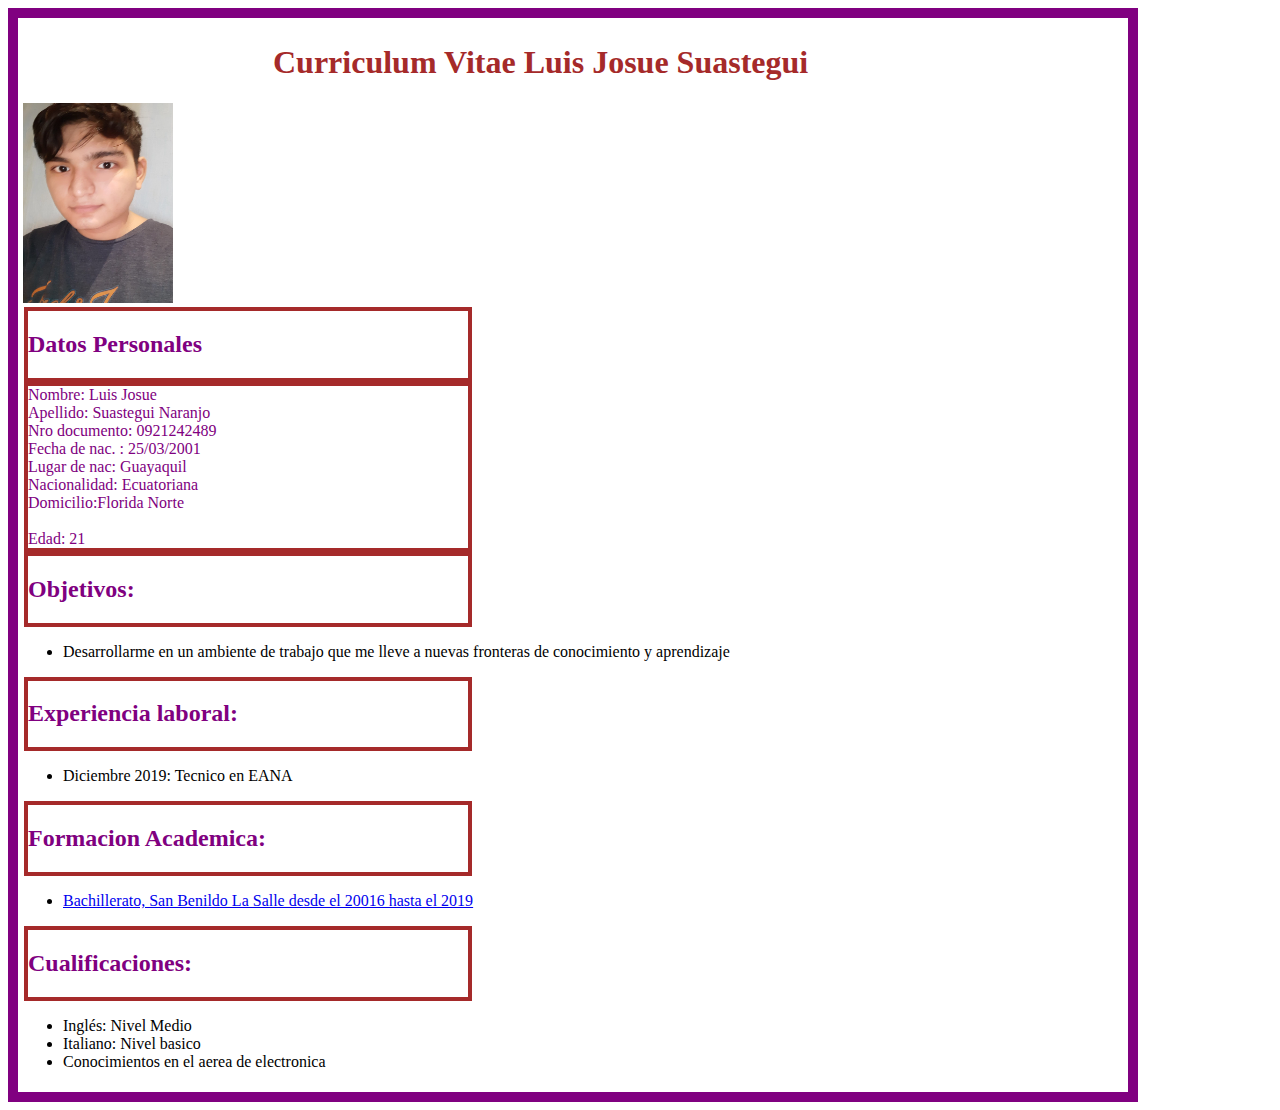
<file: index.html>
<!DOCTYPE html>
<html>
    <head>
        <meta charset="utf-8"/>
        <title>Diseno del CV</title>
       
        <meta charset= "UTF-8">
        <link rel="stylesheet" type="text/css" href="style.css">
  </head>
  <body >
    <div class="body">
  
    <div class="title">
      <h1> Curriculum Vitae Luis Josue Suastegui </h1>
    </div>   
      
       <img src="foto.jpg" height="200px" width="150px"></img>
  
    <div class="titulos">
      <h2> Datos Personales </h2>
    </div>
  
    <div class="textos"
       <ul>
         <li> Nombre: Luis Josue </li>
         <li> Apellido: Suastegui Naranjo </li>
         <li> Nro documento: 0921242489 </li>
         <li> Fecha de nac. : 25/03/2001
         <li> Lugar de nac: Guayaquil </li>
         <li> Nacionalidad: Ecuatoriana </li>
         <li> Domicilio:Florida Norte <li>
         <li> Edad: 21  </li>

       </ul>
    </div>
  
    <div class="titulos">
     <h2>  Objetivos: </h2>
    </div> 
  
        <ul>
          <li> Desarrollarme en un ambiente de trabajo que me lleve a nuevas fronteras de conocimiento y aprendizaje
        </ul>
    
    <div class="titulos">
     <h2>  Experiencia laboral: </h2>
    </div> 
  
       <ul>
         <li> Diciembre 2019: Tecnico en EANA  </li>
       </ul>
  
     <div class="titulos">
     <h2>  Formacion Academica: </h2>
     </div>
       
       <ul>
         <li> <a href= "https://www.facebook.com/sanbenildolasalle/"><p> Bachillerato, San Benildo La Salle desde el 20016 hasta el 2019  </p> </a> </li>
       
       </ul>
  
       <div class="titulos">
       <h2> Cualificaciones: </h2>
       </div>
  
       <ul>
         <li>	Inglés: Nivel Medio  </li>
         <li> Italiano: Nivel basico </li>
         <li> Conocimientos en el aerea de electronica </li>
       </ul>
    
  
  
  
  
  
  
  
  
  
  
       </div>
  
  
  
  
  
     </body>
  </html>
</file>
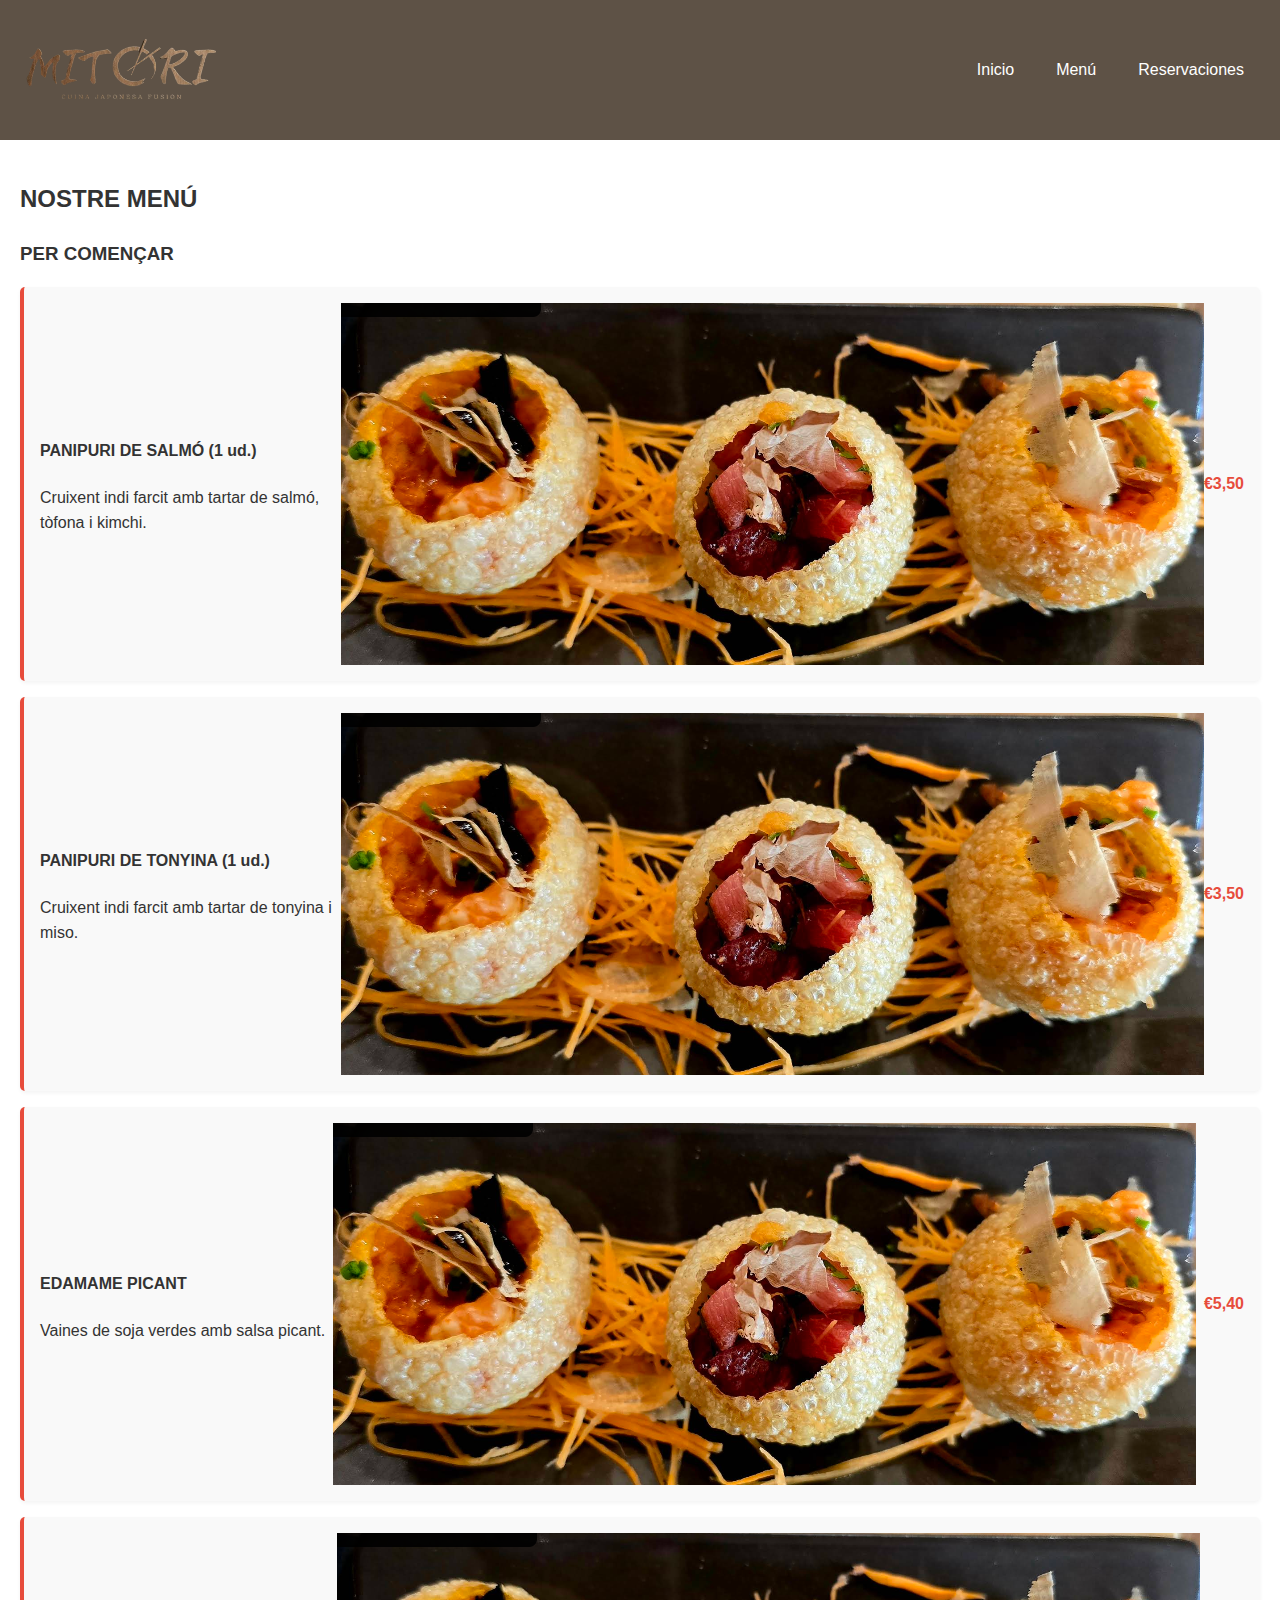
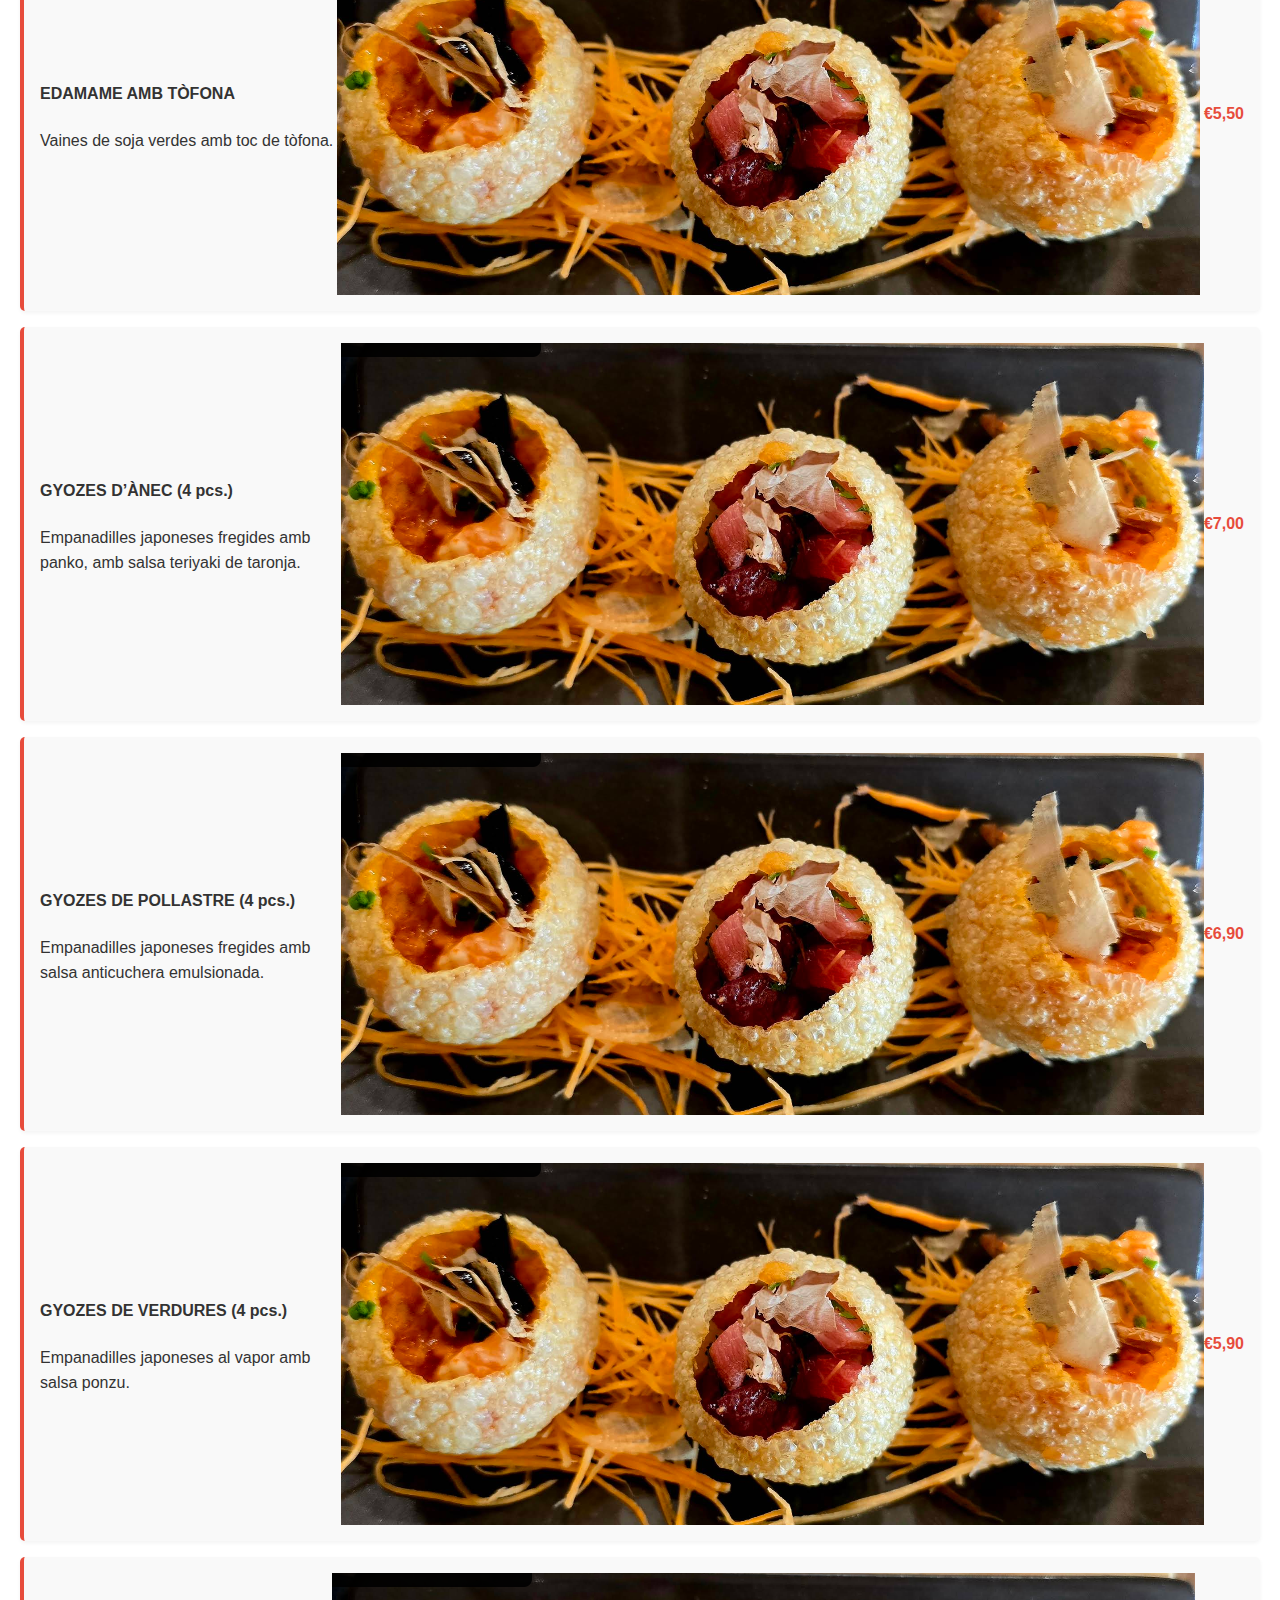
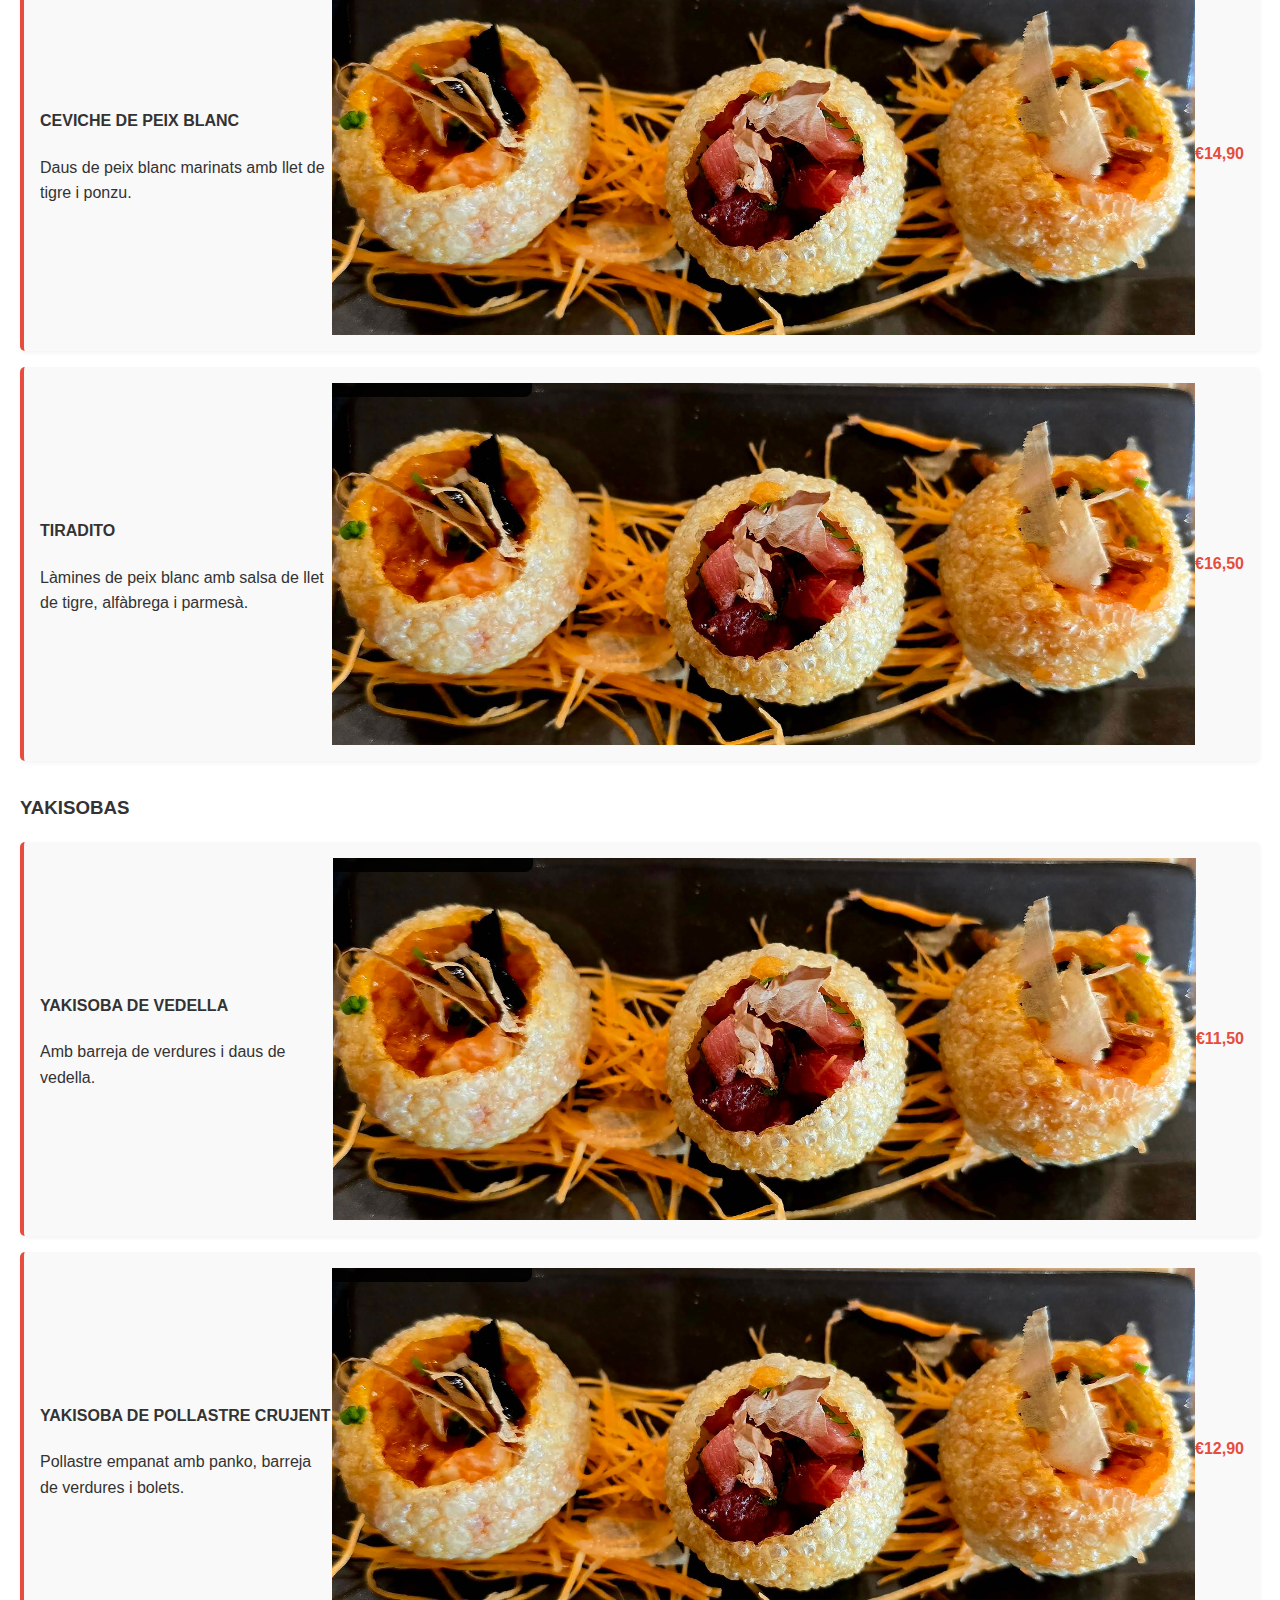
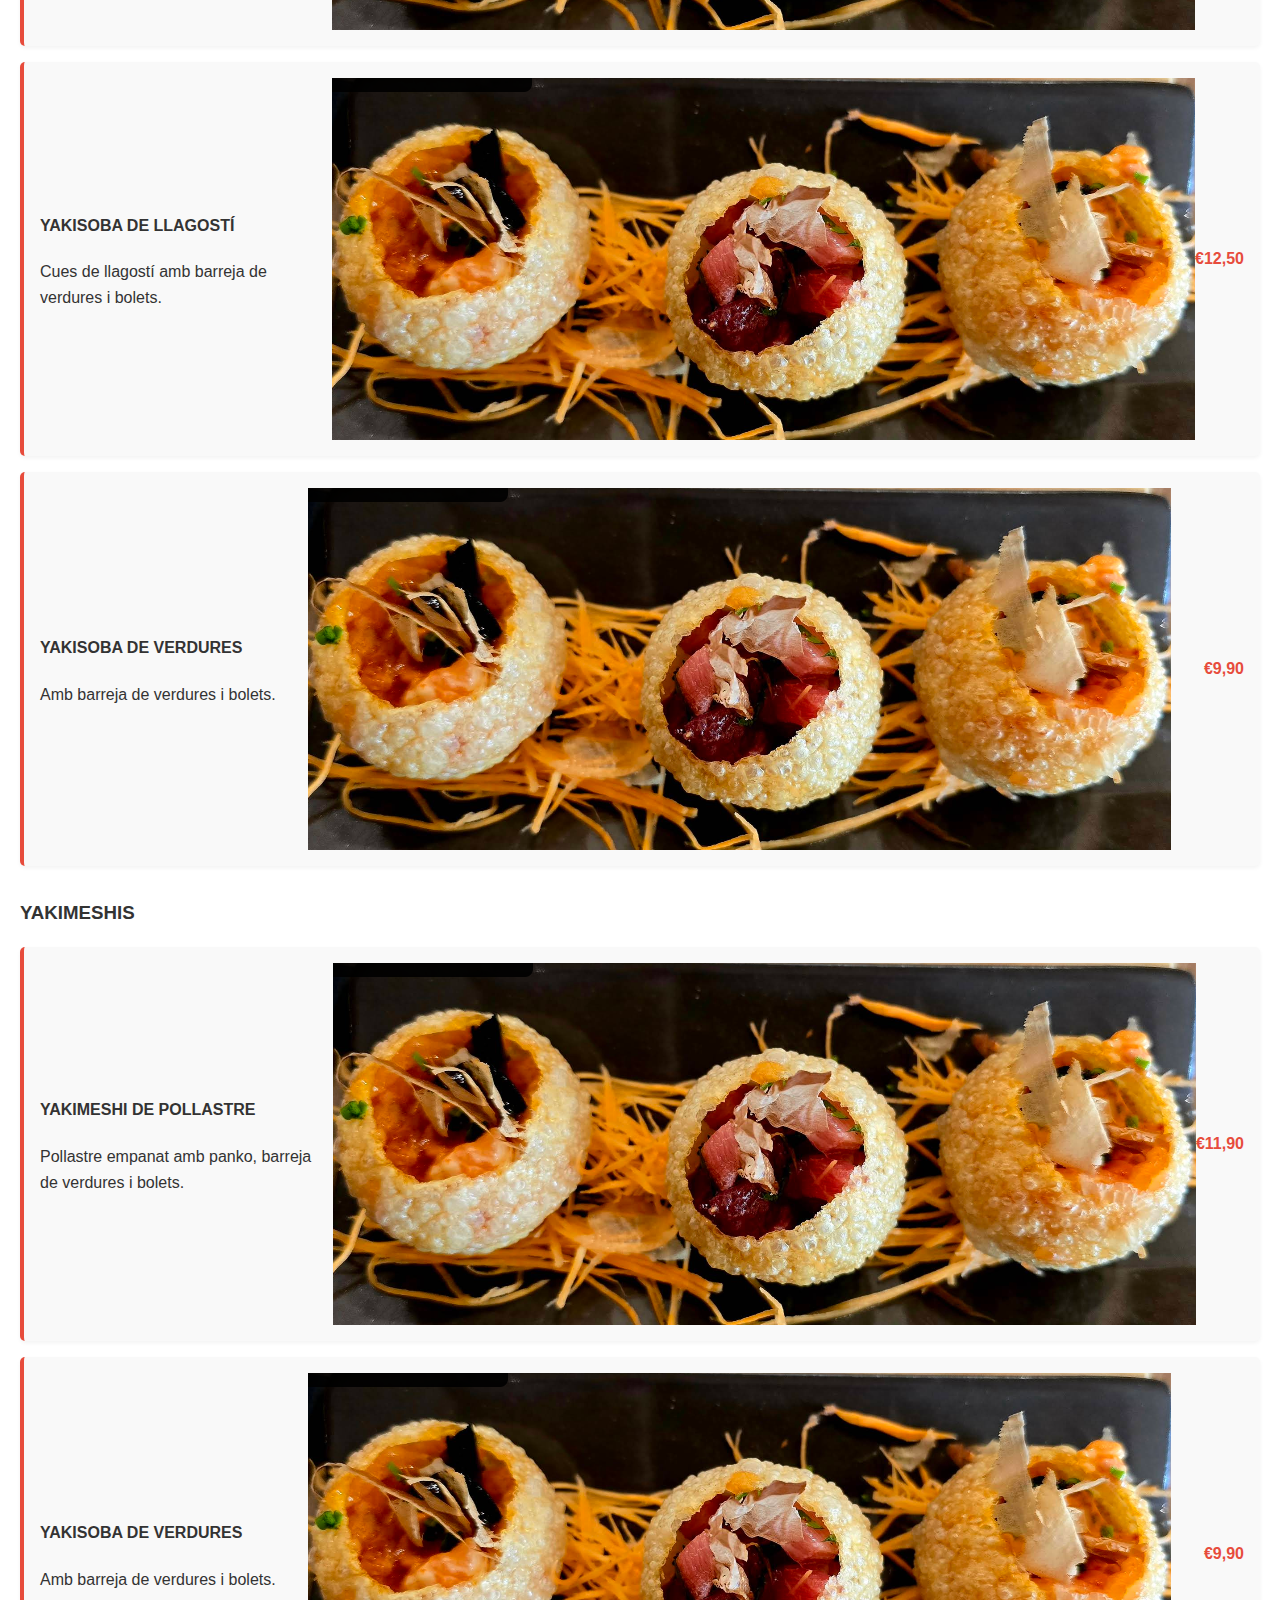
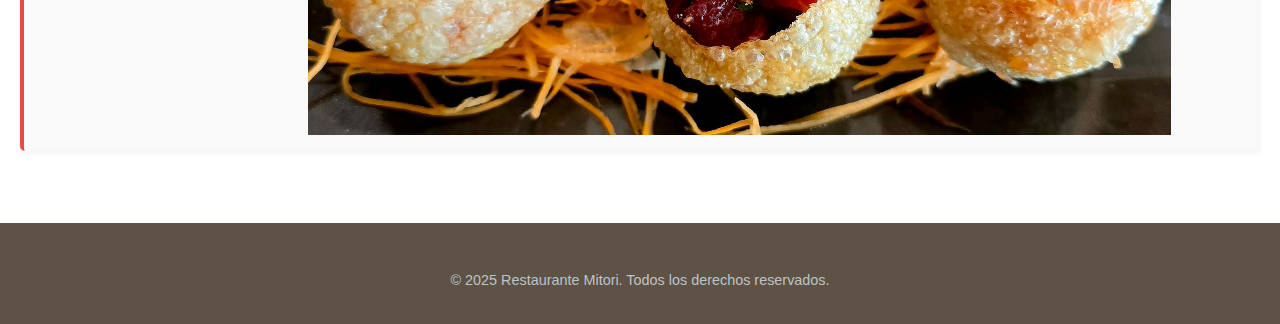
<file: menu.html>
<!DOCTYPE html>
<html lang="es">
<head>
    <meta charset="UTF-8">
    <meta name="viewport" content="width=device-width, initial-scale=1.0">
    <title>Menú - Mitori</title>
    <link rel="stylesheet" href="css/styles.css">
    <link rel="stylesheet" href="https://cdnjs.cloudflare.com/ajax/libs/font-awesome/6.5.0/css/all.min.css">
    <link rel="stylesheet" href="https://cdnjs.cloudflare.com/ajax/libs/font-awesome/6.4.0/css/all.min.css">
    <link href="https://fonts.googleapis.com/css2?family=Dancing+Script:wght@400..700&family=Sawarabi+Mincho&display=swap" rel="stylesheet">
    <link href="https://fonts.googleapis.com/css2?family=Dancing+Script:wght@400..700&family=Open+Sans:ital,wght@0,300..800;1,300..800&family=Sawarabi+Mincho&display=swap" rel="stylesheet">
    <link rel="preconnect" href="https://fonts.googleapis.com">
    <link rel="preconnect" href="https://fonts.gstatic.com" crossorigin>
</head>
<body>
    <header>
        <div class="logo">
            <a href="index.html">
      <img src="img/logo.png" alt="Logo de Mitori">
    </a>
        </div>


        <button class="menu-toggle" aria-label="Abrir menú" aria-expanded="false">
  <span></span>
  <span></span>
  <span></span>
</button>


        <nav>
           <ul class="nav-list">
                <li><a href="index.html">Inicio</a></li>
                <li><a href="menu.html">Menú</a></li>
                <li><a href="reservaciones.html">Reservaciones</a></li>
            </ul>
        </nav>
    </header>

    <main>
          <section class="menu">
            <h2>NOSTRE MENÚ</h2>
            <div class="menu-category">
                <h3>PER COMENÇAR</h3>
                <div class="menu-item">
                    <div class="menu-item-left">
                        <h4>PANIPURI DE SALMÓ (1 ud.)</h4>
                        <p class="description">Cruixent indi farcit amb tartar de salmó, tòfona i kimchi.</p>
                    </div>
                    <img src="img/platos/image.png" alt="Panipuri de salmó" class="menu-item-image">
                    <span class="price">€3,50</span>
                </div>
                <div class="menu-item">
                    <div class="menu-item-left">
                        <h4>PANIPURI DE TONYINA (1 ud.)</h4>
                        <p class="description">Cruixent indi farcit amb tartar de tonyina i miso.</p>
                    </div>
                    <img src="img/platos/image.png" alt="Panipuri de tonyina" class="menu-item-image">
                    <span class="price">€3,50</span>
                </div>
                <div class="menu-item">
                    <div class="menu-item-left">
                        <h4>EDAMAME PICANT</h4>
                        <p class="description">Vaines de soja verdes amb salsa picant.</p>
                    </div>
                    <img src="img/platos/image.png" alt="Edamame picant" class="menu-item-image">
                    <span class="price">€5,40</span>
                </div>
                <div class="menu-item">
                    <div class="menu-item-left">
                        <h4>EDAMAME AMB TÒFONA</h4>
                        <p class="description">Vaines de soja verdes amb toc de tòfona.</p>
                    </div>
                    <img src="img/platos/image.png" alt="Edamame amb tòfona" class="menu-item-image">
                    <span class="price">€5,50</span>
                </div>
                <div class="menu-item">
                    <div class="menu-item-left">
                        <h4>GYOZES D’ÀNEC (4 pcs.)</h4>
                        <p class="description">Empanadilles japoneses fregides amb panko, amb salsa teriyaki de taronja.</p>
                    </div>
                    <img src="img/platos/image.png" alt="Gyozes de ànec" class="menu-item-image">
                    <span class="price">€7,00</span>
                </div>
                <div class="menu-item">
                    <div class="menu-item-left">
                        <h4>GYOZES DE POLLASTRE (4 pcs.)</h4>
                        <p class="description">Empanadilles japoneses fregides amb salsa anticuchera emulsionada.</p>
                    </div>
                    <img src="img/platos/image.png" alt="Gyozes de pollastre" class="menu-item-image">
                    <span class="price">€6,90</span>
                </div>
                <div class="menu-item">
                    <div class="menu-item-left">
                        <h4>GYOZES DE VERDURES (4 pcs.)</h4>
                        <p class="description">Empanadilles japoneses al vapor amb salsa ponzu.</p>
                    </div>
                    <img src="img/platos/image.png" alt="Gyozes de verdures" class="menu-item-image">
                    <span class="price">€5,90</span>
                </div>
                <div class="menu-item">
                    <div class="menu-item-left">
                        <h4>CEVICHE DE PEIX BLANC</h4>
                        <p class="description">Daus de peix blanc marinats amb llet de tigre i ponzu.</p>
                    </div>
                    <img src="img/platos/image.png" alt="Ceviche de peix" class="menu-item-image">
                    <span class="price">€14,90</span>
                </div>
                <div class="menu-item">
                    <div class="menu-item-left">
                        <h4>TIRADITO</h4>
                        <p class="description">Làmines de peix blanc amb salsa de llet de tigre, alfàbrega i parmesà.</p>
                    </div>
                    <img src="img/platos/image.png" alt="Tiradito" class="menu-item-image">
                    <span class="price">€16,50</span>
                </div>
            </div>
            <div class="menu-category">
                <h3>YAKISOBAS</h3>
                <div class="menu-item">
                    <div class="menu-item-left">
                        <h4>YAKISOBA DE VEDELLA</h4>
                        <p class="description">Amb barreja de verdures i daus de vedella.</p>
                    </div>
                    <img src="img/platos/image.png" alt="Yakisoba de vedella" class="menu-item-image">
                    <span class="price">€11,50</span>
                </div>
                <div class="menu-item">
                    <div class="menu-item-left">
                        <h4>YAKISOBA DE POLLASTRE CRUJENT</h4>
                        <p class="description">Pollastre empanat amb panko, barreja de verdures i bolets.</p>
                    </div>
                    <img src="img/platos/image.png" alt="Yakisoba de pollastre" class="menu-item-image">
                    <span class="price">€12,90</span>
                </div>
                <div class="menu-item">
                    <div class="menu-item-left">
                        <h4>YAKISOBA DE LLAGOSTÍ</h4>
                        <p class="description">Cues de llagostí amb barreja de verdures i bolets.</p>
                    </div>
                    <img src="img/platos/image.png" alt="Yakisoba de llagostí" class="menu-item-image">
                    <span class="price">€12,50</span>
                </div>
                <div class="menu-item">
                    <div class="menu-item-left">
                        <h4>YAKISOBA DE VERDURES</h4>
                        <p class="description">Amb barreja de verdures i bolets.</p>
                    </div>
                    <img src="img/platos/image.png" alt="Yakisoba de verdures" class="menu-item-image">
                    <span class="price">€9,90</span>
                </div>
            </div>
            <div class="menu-category">
                <h3>YAKIMESHIS</h3>
                <div class="menu-item">
                    <div class="menu-item-left">
                        <h4>YAKIMESHI DE POLLASTRE</h4>
                        <p class="description">Pollastre empanat amb panko, barreja de verdures i bolets.</p>
                    </div>
                    <img src="img/platos/image.png" alt="Yakimeshi de pollastre" class="menu-item-image">
                    <span class="price">€11,90</span>
                </div>

             <div class="menu-item">
                    <div class="menu-item-left">
                        <h4>YAKISOBA DE VERDURES</h4>
                        <p class="description">Amb barreja de verdures i bolets.</p>
                    </div>
                    <img src="img/platos/image.png" alt="Yakisoba de verdures" class="menu-item-image">
                    <span class="price">€9,90</span>
                </div>


            </div>


        </section>
    </main>

    <footer>
        <p>&copy; 2025 Restaurante Mitori. Todos los derechos reservados.</p>
    </footer>

    <script src="js/script.js"></script>
</body>
</html>
</file>
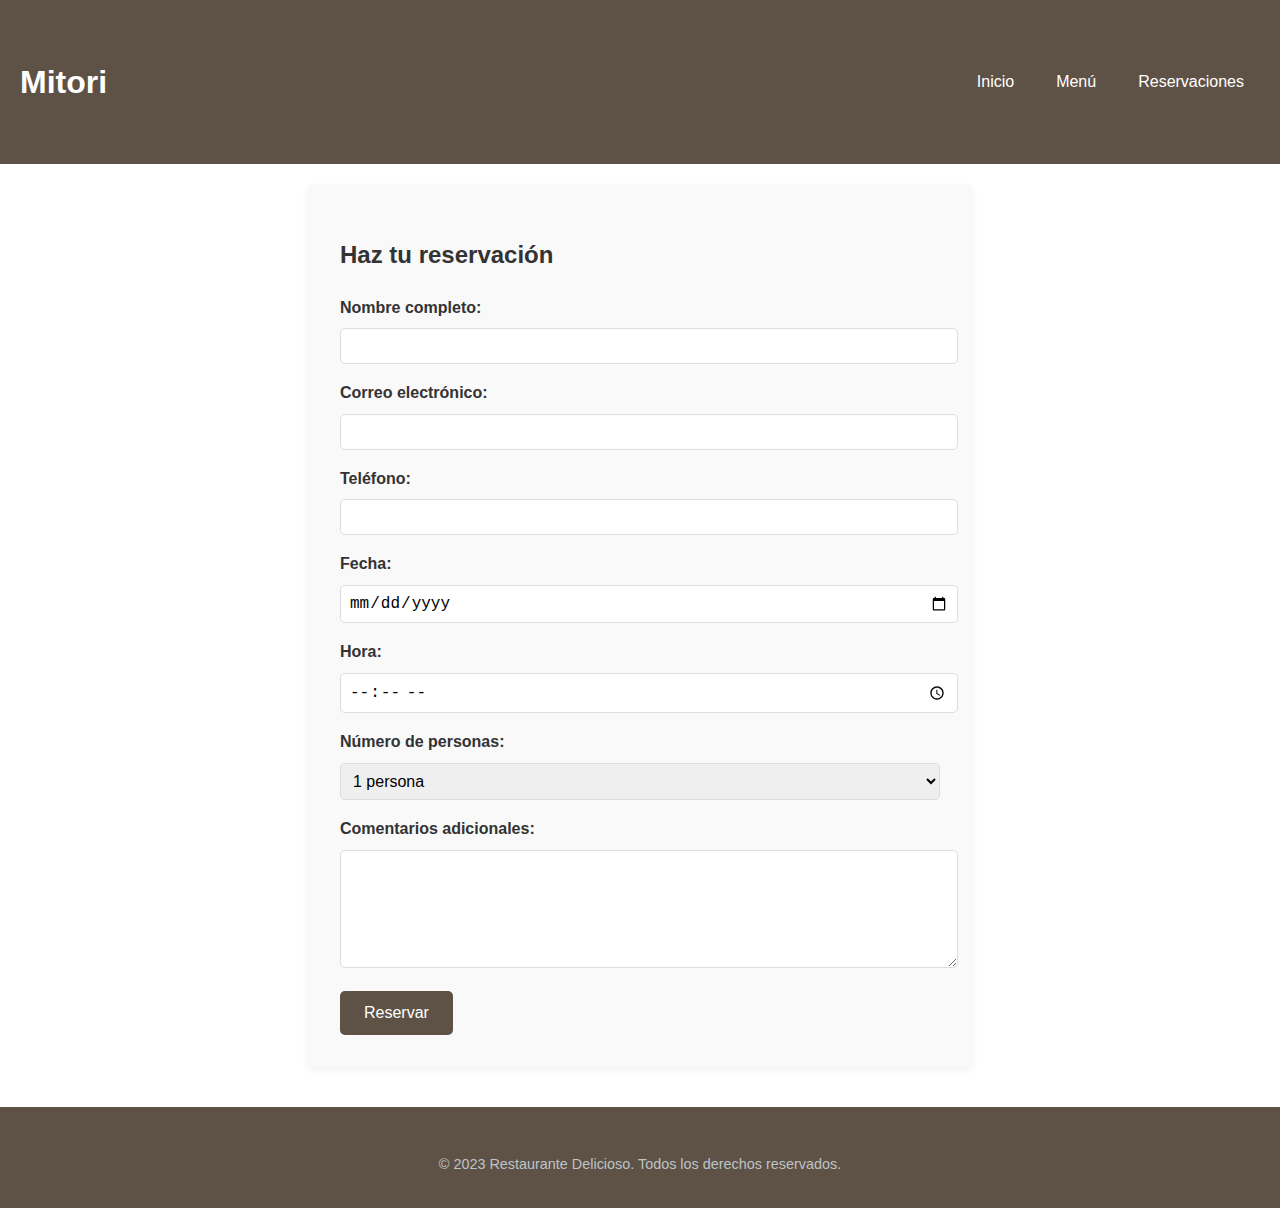
<file: reservaciones.html>
<!DOCTYPE html>
<html lang="es">
<head>
    <meta charset="UTF-8">
    <meta name="viewport" content="width=device-width, initial-scale=1.0">
    <title>Reservaciones - Mitori</title>
    <link rel="stylesheet" href="css/styles.css">
</head>
<body>
    <header>
        <div class="logo">
            <h1>Mitori</h1>
        </div>
        <nav>
            <ul>
                <li><a href="index.html">Inicio</a></li>
                <li><a href="menu.html">Menú</a></li>
                <li><a href="reservaciones.html">Reservaciones</a></li>
            </ul>
        </nav>
    </header>

    <main>
        <section class="reservation-form">
            <h2>Haz tu reservación</h2>
            <form id="reservationForm">
                <div class="form-group">
                    <label for="name">Nombre completo:</label>
                    <input type="text" id="name" name="name" required>
                </div>
                
                <div class="form-group">
                    <label for="email">Correo electrónico:</label>
                    <input type="email" id="email" name="email" required>
                </div>
                
                <div class="form-group">
                    <label for="phone">Teléfono:</label>
                    <input type="tel" id="phone" name="phone" required>
                </div>
                
                <div class="form-group">
                    <label for="date">Fecha:</label>
                    <input type="date" id="date" name="date" required>
                </div>
                
                <div class="form-group">
                    <label for="time">Hora:</label>
                    <input type="time" id="time" name="time" required>
                </div>
                
                <div class="form-group">
                    <label for="guests">Número de personas:</label>
                    <select id="guests" name="guests" required>
                        <option value="1">1 persona</option>
                        <option value="2">2 personas</option>
                        <option value="3">3 personas</option>
                        <option value="4">4 personas</option>
                        <option value="5">5 personas</option>
                        <option value="6">6 personas</option>
                        <option value="7">7+ personas</option>
                    </select>
                </div>
                
                <div class="form-group">
                    <label for="comments">Comentarios adicionales:</label>
                    <textarea id="comments" name="comments" rows="4"></textarea>
                </div>
                
                <button type="submit" class="btn">Reservar</button>
            </form>
        </section>
    </main>

    <footer>
        <p>&copy; 2023 Restaurante Delicioso. Todos los derechos reservados.</p>
    </footer>

    <script src="js/script.js"></script>
</body>
</html>
</file>
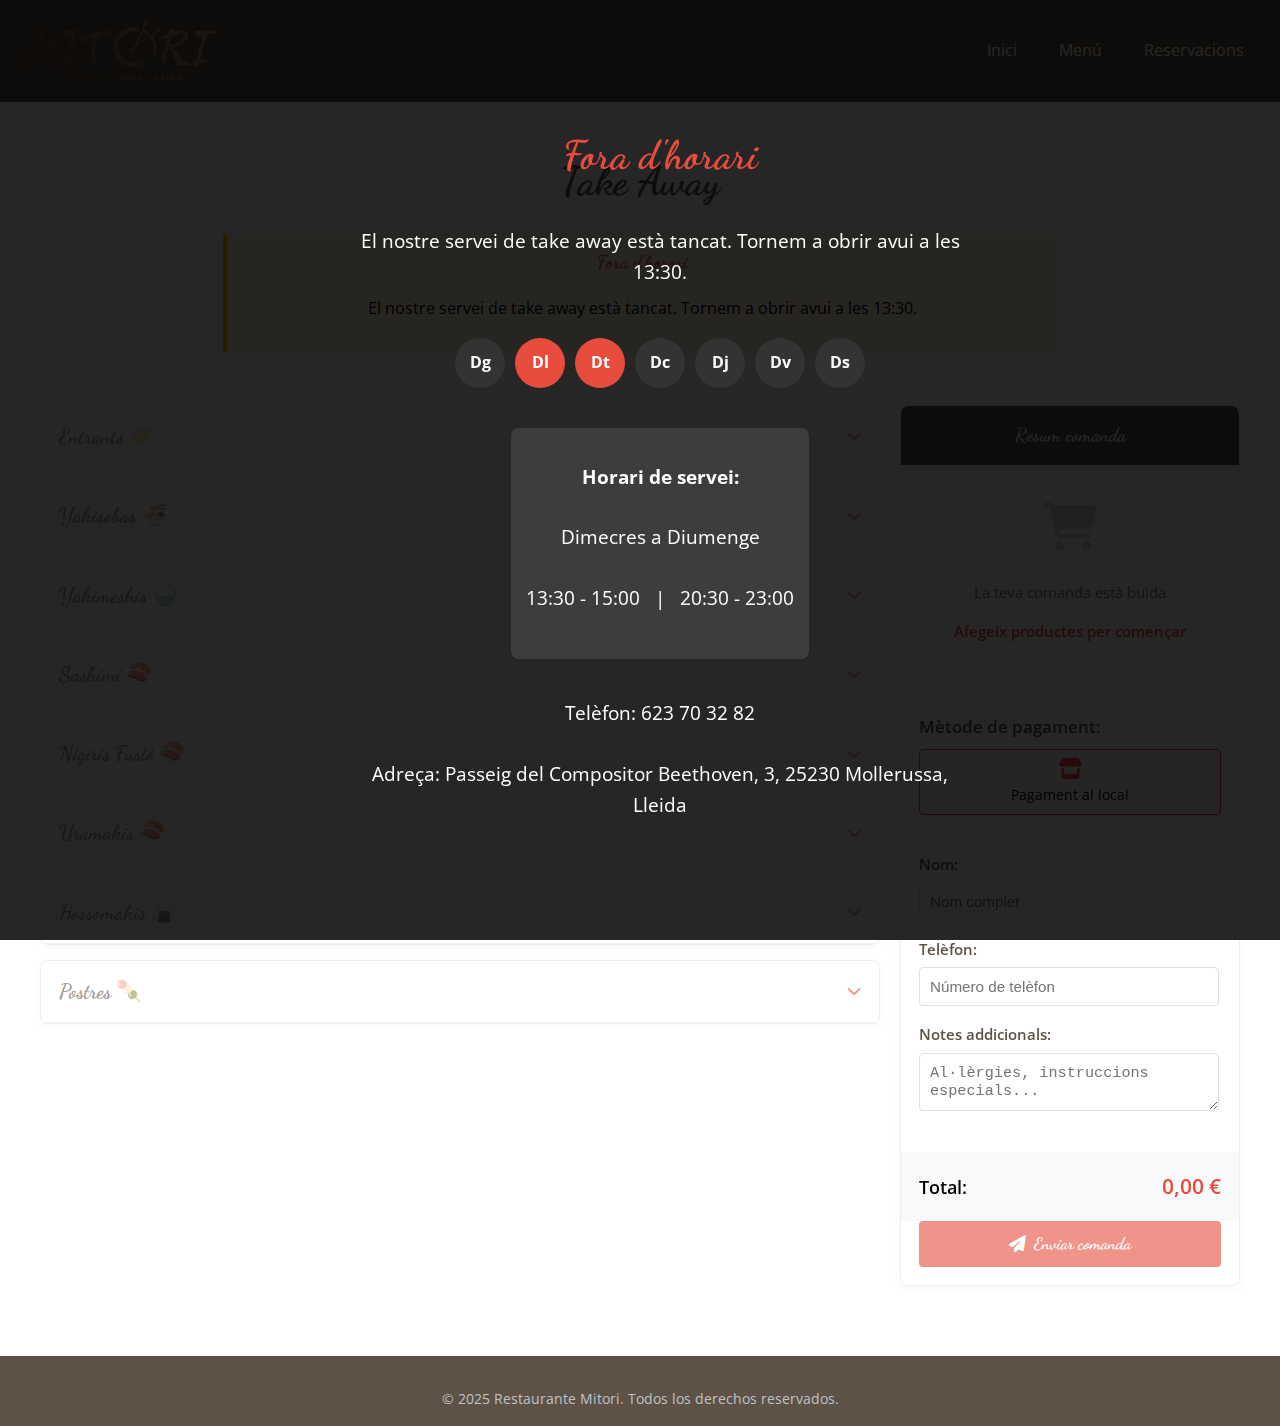
<file: takeaway.html>
<!DOCTYPE html>
<html lang="ca">

  <head>
    <meta charset="UTF-8">
    <meta name="viewport" content="width=device-width, initial-scale=1.0">
    <title>Mitori - Take Away</title>
    <link rel="preconnect" href="https://fonts.googleapis.com">
    <link rel="preconnect" href="https://fonts.gstatic.com" crossorigin>
    <link
      href="https://fonts.googleapis.com/css2?family=Caveat:wght@400..700&family=Dancing+Script:wght@400..700&family=Open+Sans:ital,wght@0,300..800;1,300..800&family=Sawarabi+Mincho&display=swap"
      rel="stylesheet">

    <link rel="stylesheet"
      href="https://cdnjs.cloudflare.com/ajax/libs/font-awesome/6.4.0/css/all.min.css">
    <style>
    /* =======================
           VARIABLES GLOBALES
        ========================== */
    :root {
      --primary-color: #5E5246;
      --secondary-color: #5E5246;
      --accent-color: #e74c3c;
      --text-color: #000000;
      --light-bg: #f9f9f9;
      --white: #fff;
      --border-radius: 5px;
      --border: #e0e0e0;
    }

    /* =======================
           ESTILOS BASE
        ========================== */
    body {
      font-family: 'Open Sans', sans-serif;
      line-height: 1.6;
      margin: 0;
      padding: 0;
      color: var(--text-color);
      background-color: #fff;
    }

    /* =======================
           HEADER & NAVIGATION - CORREGIDO
        ========================== */
    header {
      background: var(--primary-color);
      color: var(--white);
      padding: 1rem 20px;
      display: flex;
      justify-content: space-between;
      align-items: center;
      position: relative;
      flex-wrap: wrap;
    }

    .logo img {
      height: 70px;
      width: 200px;
      display: block;
    }

    nav {
      display: block;
      transform: translateX(0);
    }

    nav ul {
      list-style: none;
      display: flex;
      gap: 10px;
      margin: 0;
      padding: 0;
    }

    nav ul li a {
      color: var(--white);
      text-decoration: none;
      padding: 0.5rem 1rem;
      display: block;
      transition: background 0.3s;
      border-radius: var(--border-radius);
    }

    nav ul li a:hover,
    nav ul li a.active {
      background: var(--secondary-color);
    }

    /* Menú hamburguesa oculto por defecto */
    .menu-toggle {
      display: none;
      /* Oculto en desktop */
      background: none;
      border: none;
      cursor: pointer;
      padding: 10px;
    }

    .menu-toggle span {
      display: block;
      width: 25px;
      height: 3px;
      background-color: var(--white);
      margin: 5px 0;
      transition: transform 0.3s ease, opacity 0.3s ease;
    }

    /* =======================
           MAIN CONTENT
        ========================== */
    main {
      padding: 20px;
    }

   /* =======================
   TAKE AWAY MENU STYLES - IMAGE STYLE
   ========================== */
.menu-section {
  text-align: center;
  margin-bottom: 2rem;
}

.menu-section h1 {
  color: var(--primary-color);
  margin-bottom: 0.5rem;
  font-size: 2.5rem;
}

.container {
  max-width: 1200px;
  margin: 0 auto;
  padding: 20px;
  
}

.main-content {
  display: flex;
  gap: 20px;
  flex-wrap: wrap;
}

.menu-column {
  flex: 1;
  min-width: 300px;
}

.cart-column {
  width: 340px;
}

.section {
  background: white;
  border-radius: 8px;
  overflow: hidden;
  margin-bottom: 15px;
  box-shadow: 0 2px 6px rgba(0, 0, 0, 0.03);
  border: 1px solid #eee;
}

.section-title {
  background: white;
  color: var(--primary-color);
  padding: 14px 18px;
  font-size: 1.15rem;
  font-weight: 600;
  display: flex;
  justify-content: space-between;
  align-items: center;
  cursor: pointer;
  border-bottom: 1px solid #f0f0f0;
}

.section-title i {
  transition: transform 0.3s ease;
  color: var(--accent-color);
  font-size: 0.9rem;
}

.section-title span {
  font-size: 1.3rem; /* Tamaño adicional para el texto */
}

.section.active .section-title i {
  transform: rotate(180deg);
}

.menu-items {
  display: none;
  padding: 0;
}

.section.active .menu-items {
  display: block;
}

/* ========================
   ELEMENTOS DEL MENÚ - IMAGE STYLE
   ========================== */
.menu-item {
    display: flex;
  justify-content: space-between;
  flex-wrap: wrap;
  padding: 16px 18px;
  transition: all 0.2s ease;
  border-bottom: 1px solid #f0f0f0; /* Línea separadora */
  margin-bottom: 0; /* Asegura que no haya espacio extra */
}

.menu-item:hover {
  background: #f8f9fa;
}

.item-info {
  flex: 1;
  margin-bottom: 10px;
}

.item-name {
  font-weight: 400;
  font-size: 1.05rem;
  margin-bottom: 5px;
  color: #5E5246;
}

.item-description {
  color: #000000;
  font-size: 0.9rem;
  line-height: 1.4;
  margin-bottom: 12px;
}

.item-actions {
  display: flex;
  align-items: center;
  gap: 8px;
}

.item-price {
  font-weight: 600;
  color: var(--accent-color);
  font-size: 1rem;
  min-width: 60px;
  text-align: right;
}

.add-to-cart {
  background: var(--accent-color);
  color: white;
  border: none;
  padding: 8px;
  border-radius: 6px;
  cursor: pointer;
  font-weight: 600;
  transition: all 0.2s ease;
  display: flex;
  align-items: center;
  justify-content: center;
  width: 32px;
  height: 32px;
  box-shadow: 0 1px 4px rgba(231, 76, 60, 0.2);
}

.add-to-cart i {
  font-size: 0.8rem;
}

.add-to-cart:hover {
  background: #c0392b;
  transform: scale(1.05);
}

/* ========================
   CARRITO DE COMPRAS - IMAGE STYLE
   ========================== */
.cart-container {
  background: white;
  border-radius: 8px;
  box-shadow: 0 3px 10px rgba(0, 0, 0, 0.03);
  border: 1px solid #eee;
  position: sticky;
  top: 15px;
}

.cart-header {
  background: var(--primary-color);
  color: white;
  padding: 14px 18px;
  border-radius: 8px 8px 0 0;
  text-align: center;
  font-size: 1.2rem;
  font-weight: 600;
}

.cart-items {
  max-height: 280px;
  overflow-y: auto;
  padding: 12px;
}

.cart-item {
  display: flex;
  justify-content: space-between;
  padding: 10px 0;
  border-bottom: 1px dashed #e0e0e0;
}

.item-details {
  display: flex;
  flex-direction: column;
  width: 70%;
}

.item-quantity {
  display: flex;
  align-items: center;
  gap: 6px;
  margin-top: 5px;
}

.quantity-btn {
  background: var(--primary-color);
  color: white;
  border: none;
  width: 22px;
  height: 22px;
  border-radius: 50%;
  cursor: pointer;
  font-weight: bold;
  display: flex;
  align-items: center;
  justify-content: center;
  font-size: 0.7rem;
}

.remove-btn {
  background: #e74c3c;
  color: white;
  border: none;
  padding: 2px 6px;
  border-radius: 3px;
  cursor: pointer;
  font-size: 0.75rem;
  margin-left: 8px;
}

.payment-method {
  padding: 18px;
  border-bottom: 1px solid #eee;
}

.payment-title {
  font-weight: 600;
  margin-bottom: 8px;
  color: var(--primary-color);
  font-size: 1.05rem;
}

.payment-options {
  display: flex;
  gap: 12px;
}

.payment-option {
  flex: 1;
  text-align: center;
  padding: 8px;
  border: 1px solid #e0e0e0;
  border-radius: 4px;
  cursor: pointer;
  transition: all 0.2s ease;
  font-size: 0.9rem;
}

.payment-option.selected {
  border-color: var(--accent-color);
  background: rgba(231, 76, 60, 0.08);
}

.payment-option i {
  display: block;
  font-size: 1.3rem;
  margin-bottom: 4px;
  color: var(--accent-color);
}

.order-form {
  padding: 18px;
}

.form-group {
  margin-bottom: 16px;
}

.form-group label {
  display: block;
  margin-bottom: 6px;
  font-weight: 600;
  color: var(--primary-color);
  font-size: 0.95rem;
}

.form-control {
  width: 92%;
  padding: 10px;
  border: 1px solid #e0e0e0;
  border-radius: 4px;
  font-size: 0.95rem;
  transition: border 0.2s ease;
}

.form-control:focus {
  outline: none;
  border-color: var(--accent-color);
}

.total-section {
  padding: 18px;
  background: #f8f9fa;
  display: flex;
  justify-content: space-between;
  align-items: center;
  font-size: 1.1rem;
  font-weight: 600;
}

.total-price {
  color: var(--accent-color);
  font-size: 1.3rem;
}

.submit-btn {
  background: var(--accent-color);
  color: white;
  border: none;
  padding: 13px;
  border-radius: 4px;
  font-size: 1.05rem;
  font-weight: 600;
  cursor: pointer;
  width: 100%;
  transition: background 0.2s ease;
  display: flex;
  align-items: center;
  justify-content: center;
  gap: 8px;
}

.submit-btn:hover {
  background: #c0392b;
}

.empty-cart {
  text-align: center;
  padding: 25px;
  color: #777;
  font-size: 0.95rem;
}

.green-text {
  color: var(--accent-color);
  font-weight: 600;
  font-size: 0.95rem;
}

/* Ajustes responsive */
@media (max-width: 480px) {
  .menu-item {
    padding: 14px;
  }
  
  .item-actions {
    gap: 6px;
  }
  
  .add-to-cart {
    width: 30px;
    height: 30px;
  }
  
  .item-price {
    font-size: 0.95rem;
  }
}


/* ======================= RESTRICCIONES DE HORARIO ========================== */
        .closed-overlay {
            position: fixed;
            top: 0;
            left: 0;
            width: 100%;
            height: 100%;
            background-color: rgba(0, 0, 0, 0.85);
            color: white;
            display: flex;
            flex-direction: column;
            justify-content: center;
            align-items: center;
            text-align: center;
            z-index: 10000;
            padding: 20px;
        }
        
        .closed-overlay h2 {
            font-size: 2.5rem;
            color: #e74c3c;
            margin-bottom: 20px;
            font-family: 'Dancing Script', cursive;
        }
        
        .closed-overlay p {
            font-size: 1.2rem;
            max-width: 600px;
            line-height: 1.6;
            margin-bottom: 30px;
        }
        
        .closed-overlay .calendar {
            display: flex;
            gap: 10px;
            margin: 20px 0;
        }
        
        .closed-overlay .day {
            width: 50px;
            height: 50px;
            border-radius: 50%;
            background-color: #333;
            display: flex;
            align-items: center;
            justify-content: center;
            font-weight: bold;
        }
        
        .closed-overlay .closed-day {
            background-color: #e74c3c;
        }
        
        .closed-overlay .open-hours {
            margin-top: 20px;
            font-size: 1.1rem;
            background: rgba(255, 255, 255, 0.1);
            padding: 15px;
            border-radius: 8px;
            max-width: 500px;
        }
        
        .closed-overlay .contact-info {
            margin-top: 20px;
            font-size: 1.1rem;
        }
        
        .closed-message {
            background-color: #fff8e1;
            border-left: 4px solid #ffc107;
            padding: 15px;
            margin: 20px auto;
            border-radius: 4px;
            max-width: 800px;
            text-align: center;
        }
        
        .closed-message h3 {
            color: #e74c3c;
            margin-top: 0;
        }
        
        .disabled {
            opacity: 0.6;
            pointer-events: none;
        }

    /* =======================
           FOOTER
        ========================== */
    footer {
      background: var(--primary-color);
      color: var(--white);
      text-align: center;
      padding: 1rem 1rem;
      margin-top: 30px;
    }

    footer p {
      margin-bottom: 0.5rem;
    }

    footer p a {
      color: var(--white);
      text-decoration: none;
      border-bottom: 1px solid transparent;
      transition: border-bottom 0.3s ease;
    }

    footer p a:hover {
      border-bottom: 1px solid var(--white);
    }

    footer .copyright,
    footer p:last-child {
      margin-bottom: 0;
      font-size: 0.9rem;
      color: #bdc3c7;
    }

    /* =======================
           TOAST
        ========================== */

    .toast {
      position: fixed;
      bottom: 20px;
      right: 20px;
      background-color: #27ae60;
      color: white;
      padding: 15px 25px;
      border-radius: 5px;
      box-shadow: 0 4px 12px rgba(0, 0, 0, 0.15);
      display: flex;
      align-items: center;
      gap: 10px;
      z-index: 10000;
      transform: translateY(100px);
      opacity: 0;
      transition: transform 0.3s ease, opacity 0.3s ease;
    }

    .toast.active {
      transform: translateY(0);
      opacity: 1;
    }

    /* =======================
           RESPONSIVE - CORREGIDO
        ========================== */
    @media (max-width: 900px) {
      .main-content {
        flex-direction: column;
      }

      .cart-column {
        width: 100%;
      }
    }

    @media (max-width: 768px) {
      header {
        position: relative;
        z-index: 1001;
        display: flex;
        justify-content: center;
        align-items: center;
        padding: 1rem;
      }

      nav {
        position: fixed;
        top: 0;
        left: 0;
        width: 250px;
        height: 100%;
        background-color: var(--primary-color);
        transform: translateX(-100%);
        transition: transform 0.3s ease;
        z-index: 1000;
        padding-top: 4rem;
        overflow-y: auto;
      }

      nav.active {
        transform: translateX(0);
      }

      /* Mostrar menú hamburguesa solo en móvil */
      .menu-toggle {
        display: block;
        position: absolute;
        top: 1rem;
        left: 1rem;
        z-index: 1100;
      }

      nav ul {
        flex-direction: column;
        margin: 0;
        padding: 0;
      }

      nav ul li {
        width: 100%;
        text-align: left;
        padding-left: 20px;
        border-bottom: 1px solid rgba(255, 255, 255, 0.1);
      }

      nav ul li a {
        display: block;
        padding: 1rem 0;
        color: var(--white);
      }
    }

    @media (max-width: 480px) {
      .menu-item {
    flex-direction: column;
    align-items: flex-start;
  }

  .item-actions {
    width: 100%;
    justify-content: space-between;
    margin-top: 8px;
  }

  .add-to-cart {
    margin-left: 0;
    width: 30px;
    height: 30px;
    padding: 0;
  }

  .item-price {
    font-size: 1rem;
  }
}

    h1,
    h2,
    h3,
    h4,
    h5,
    h6,
    .menu-section h1,
    .section-title,
    .cart-header,
    
    
    .submit-btn {
      font-family: 'Dancing Script', cursive;
    }
  </style>
  </head>

  <body class="bg-gray-100 text-gray-900">
    <header>
      <div class="logo">
        <a href="index.html">
          <img src="img/logo.png" alt="Logo de Mitori">
        </a>
      </div>

      <button class="menu-toggle" aria-label="Obrir menú" aria-expanded="false">
        <span></span>
        <span></span>
        <span></span>
      </button>

      <nav>
        <ul class="nav-list">
          <li><a href="index.html">Inici</a></li>
          <li><a href="menu.html">Menú</a></li>
          <li><a href="reservaciones.html">Reservacions</a></li>
        </ul>
      </nav>
    </header>

    <main>
      <section class="menu-section">
        <h1>Take Away</h1>
        <div id="closedMessage" class="closed-message" style="display: none;">
          <h3 id="closedMessageTitle">Avís: Servei no disponible</h3>
          <p id="closedMessageText">El nostre servei de take away no està
            disponible en aquest moment.</p>
        </div>
      </section>

      <div class="container">
        <div class="main-content">
          <div class="menu-column">
            <div class="section">
              <div class="section-title">
                <span>Entrants 🥟</span>
                <i class="fas fa-chevron-down"></i>
              </div>
              <div class="menu-items">
                <div class="menu-item">
                  <div class="item-info">
                    <div class="item-name">Gyozes d'ànec (4 peces) </div>
                    <div class="item-description">Empanadilles japoneses
                      empanades amb panko,
                      amb salsa teriyaki de taronja.
                    </div>
                  </div>
                  <div class="item-actions">
                    <div class="item-price">7,20 €</div>
                    <button class="add-to-cart" data-name="Gyozes d'ànec"
                      data-price="7.20">
                      <i class="fas fa-plus"></i>
                    </button>
                  </div>
                </div>

                <div class="menu-item">
                  <div class="item-info">
                    <div class="item-name">Gyozes de pollastre (4 peces) </div>
                    <div class="item-description">Empanadilles japoneses
                      fregides amb emulsió de salsa anticuchera.
                    </div>
                  </div>
                  <div class="item-actions">
                    <div class="item-price">6,90 €</div>
                    <button class="add-to-cart" data-name="Gyozes de pollastre"
                      data-price="6.90">
                      <i class="fas fa-plus"></i>
                    </button>
                  </div>
                </div>

                <div class="menu-item">
                  <div class="item-info">
                    <div class="item-name">Gyozes de verdures (4 peces) </div>
                    <div class="item-description">Empanadilles japoneses al
                      vapor amb salsa de porc.</div>
                  </div>
                  <div class="item-actions">
                    <div class="item-price">5,90 €</div>
                    <button class="add-to-cart" data-name="Gyozes de verdures"
                      data-price="5.90">
                      <i class="fas fa-plus"></i>
                    </button>
                  </div>
                </div>

                <div class="menu-item">
                  <div class="item-info">
                    <div class="item-name">Edamame picant</div>
                    <div class="item-description">Vaines de soja verdes amb
                      salsa picant</div>
                  </div>
                  <div class="item-actions">
                    <div class="item-price">5,40 €</div>
                    <button class="add-to-cart" data-name="Edamame picant"
                      data-price="5.40">
                      <i class="fas fa-plus"></i>
                    </button>
                  </div>
                </div>

                <div class="menu-item">
                  <div class="item-info">
                    <div class="item-name">Edamame trufat</div>
                    <div class="item-description">Vaines de soja verdes amb toc
                      de tòfona</div>
                  </div>
                  <div class="item-actions">
                    <div class="item-price">5,50 €</div>
                    <button class="add-to-cart" data-name="Edamame trufat"
                      data-price="5.50">
                      <i class="fas fa-plus"></i>
                    </button>
                  </div>
                </div>
              </div>
            </div>

            <div class="section">
              <div class="section-title">
                <span>Yakisobas 🍜</span>
                <i class="fas fa-chevron-down"></i>
              </div>
              <div class="menu-items">
                <div class="menu-item">
                  <div class="item-info">
                    <div class="item-name">Yakisoba de vedella</div>
                    <div class="item-description">Amb barreja de verdures i daus
                      de vedella</div>
                  </div>
                  <div class="item-actions">
                    <div class="item-price">11,90 €</div>
                    <button class="add-to-cart" data-name="Yakisoba de vedella"
                      data-price="11.90">
                      <i class="fas fa-plus"></i>
                    </button>
                  </div>
                </div>

                <div class="menu-item">
                  <div class="item-info">
                    <div class="item-name">Yakisoba de pollastre cruixent</div>
                    <div class="item-description">Pollastre empanat amb panko,
                      barreja de verdures i bolets.</div>
                  </div>
                  <div class="item-actions">
                    <div class="item-price">12,90 €</div>
                    <button class="add-to-cart"
                      data-name="Yakisoba de pollastre"
                      data-price="12.90">
                      <i class="fas fa-plus"></i>
                    </button>
                  </div>
                </div>

                <div class="menu-item">
                  <div class="item-info">
                    <div class="item-name">Yakisoba de llagosta</div>
                    <div class="item-description">Cues de llagostí amb barreja
                      de verdures i bolets.</div>
                  </div>
                  <div class="item-actions">
                    <div class="item-price">12,90 €</div>
                    <button class="add-to-cart" data-name="Yakisoba de llagosta"
                      data-price="12.90">
                      <i class="fas fa-plus"></i>
                    </button>
                  </div>
                </div>

                <div class="menu-item">
                  <div class="item-info">
                    <div class="item-name">Yakisoba de verdures</div>
                    <div class="item-description">Amb barreja de verdures i
                      bolets.</div>
                  </div>
                  <div class="item-actions">
                    <div class="item-price">10,10 €</div>
                    <button class="add-to-cart" data-name="Yakisoba de verdures"
                      data-price="10.10">
                      <i class="fas fa-plus"></i>
                    </button>
                  </div>
                </div>
              </div>
            </div>

            <div class="section">
              <div class="section-title">
                <span>Yakimeshis 🍚</span>
                <i class="fas fa-chevron-down"></i>
              </div>
              <div class="menu-items">
                <div class="menu-item">
                  <div class="item-info">
                    <div class="item-name">Yakimeshi de pollastre cruixent
                    </div>
                    <div class="item-description">Pollastre empanat amb panko,
                      barreja de
                      verdures i bolets.</div>
                  </div>
                  <div class="item-actions">
                    <div class="item-price">11,90 €</div>
                    <button class="add-to-cart"
                      data-name="Yakimeshi de pollastre cruixent"
                      data-price="11.90">
                      <i class="fas fa-plus"></i>
                    </button>
                  </div>
                </div>

                <div class="menu-item">
                  <div class="item-info">
                    <div class="item-name">Yakimeshi de llagosta</div>
                    <div class="item-description">Cues de llagostí amb barreja
                      de verdures i bolets.</div>
                  </div>
                  <div class="item-actions">
                    <div class="item-price">11,90 €</div>
                    <button class="add-to-cart"
                      data-name="Yakisoba de pollastre"
                      data-price="11.90">
                      <i class="fas fa-plus"></i>
                    </button>
                  </div>
                </div>

                <div class="menu-item">
                  <div class="item-info">
                    <div class="item-name">Yakimeshi de vedella </div>
                    <div class="item-description">Amb barreja de verdures i daus
                      de vedella.</div>
                  </div>
                  <div class="item-actions">
                    <div class="item-price">11,50 €</div>
                    <button class="add-to-cart" data-name="Yakisoba de llagosta"
                      data-price="12.90">
                      <i class="fas fa-plus"></i>
                    </button>
                  </div>
                </div>

                <div class="menu-item">
                  <div class="item-info">
                    <div class="item-name">Yakimeshi de verdures</div>
                    <div class="item-description">Amb barreja de verdures i
                      bolets.</div>
                  </div>
                  <div class="item-actions">
                    <div class="item-price">10,10 €</div>
                    <button class="add-to-cart"
                      data-name="Yakimeshi de verdures"
                      data-price="10.10">
                      <i class="fas fa-plus"></i>
                    </button>
                  </div>
                </div>
              </div>
            </div>

            <div class="section">
              <div class="section-title">
                <span>Sashimi 🍣</span>
                <i class="fas fa-chevron-down"></i>
              </div>
              <div class="menu-items">
                <div class="menu-item">
                  <div class="item-info">
                    <div class="item-name">Peix blanc (6 peces)</div>
                  </div>
                  <div class="item-actions">
                    <div class="item-price">11,20 €</div>
                    <button class="add-to-cart"
                      data-name="Sashimi de peix blanc"
                      data-price="11.20">
                      <i class="fas fa-plus"></i>
                    </button>
                  </div>
                </div>

                <div class="menu-item">
                  <div class="item-info">
                    <div class="item-name">Tonyina (6 peces)</div>
                  </div>
                  <div class="item-actions">
                    <div class="item-price">12,20 €</div>
                    <button class="add-to-cart" data-name="Sashimi de tonyina"
                      data-price="12.20">
                      <i class="fas fa-plus"></i>
                    </button>
                  </div>
                </div>

                <div class="menu-item">
                  <div class="item-info">
                    <div class="item-name">Salmó (6 peces)</div>
                  </div>
                  <div class="item-actions">
                    <div class="item-price">11,20 €</div>
                    <button class="add-to-cart" data-name="Sashimi de salmó"
                      data-price="11.20">
                      <i class="fas fa-plus"></i>
                    </button>
                  </div>
                </div>

                <div class="menu-item">
                  <div class="item-info">
                    <div class="item-name">Variat de sashimi (9 peces)</div>
                  </div>
                  <div class="item-actions">
                    <div class="item-price">16,00 €</div>
                    <button class="add-to-cart" data-name="Variat de sashimi "
                      data-price="16.00">
                      <i class="fas fa-plus"></i>
                    </button>
                  </div>
                </div>

                <div class="section">
                  <div class="section-title">
                    <span>BAOS</span>
                    <i class="fas fa-chevron-down"></i>
                  </div>
                  <div class="menu-items">
                    <div class="menu-item">
                      <div class="item-info">
                        <div class="item-name">Bao de crancs</div>
                        <div class="item-description">Cranc de closca tova amb
                          salsa cevichada.</div>
                      </div>
                      <div class="item-actions">
                        <div class="item-price">11,50 €</div>
                        <button class="add-to-cart" data-name="Bao de crancs"
                          data-price="11.50">
                          <i class="fas fa-plus"></i>
                        </button>
                      </div>
                    </div>

                    <div class="menu-item">
                      <div class="item-info">
                        <div class="item-name">Bao de pollastre</div>
                        <div class="item-description">Pollastre empanat amb
                          panko,
                          ceba confitada i maionesa japonesa.</div>
                      </div>
                      <div class="item-actions">
                        <div class="item-price">10,00 €</div>
                        <button class="add-to-cart" data-name="Bao de pollastre"
                          data-price="10.00">
                          <i class="fas fa-plus"></i>
                        </button>
                      </div>
                    </div>
                  </div>
                </div>

              </div>
            </div>

            <div class="section">
              <div class="section-title">
                <span>Nigiris Fusió 🍣</span>
                <i class="fas fa-chevron-down"></i>
              </div>
              <div class="menu-items">
                <div class="menu-item">
                  <div class="item-info">
                    <div class="item-name">Nigiri de peix blanc acevichat (2
                      peces)</div>
                    <div class="item-description">Nigiri de peix blanc amb salsa
                      cevitxera i moniato fregit.</div>
                  </div>
                  <div class="item-actions">
                    <div class="item-price">6,90 €</div>
                    <button class="add-to-cart"
                      data-name="Nigiri de peix blanc acevichat"
                      data-price="6.90">
                      <i class="fas fa-plus"></i>
                    </button>
                  </div>
                </div>

                <div class="menu-item">
                  <div class="item-info">
                    <div class="item-name">Nigiri de tòfona (2 peces)</div>
                    <div class="item-description">Amb cítrics de kimchi i
                      làmines de tòfona.</div>
                  </div>
                  <div class="item-actions">
                    <div class="item-price">7,40 €</div>
                    <button class="add-to-cart" data-name="Nigiri de tòfona"
                      data-price="7.40">
                      <i class="fas fa-plus"></i>
                    </button>
                  </div>
                </div>

                <div class="menu-item">
                  <div class="item-info">
                    <div class="item-name">Anguila fetge (2 peces)</div>
                    <div class="item-description">Anguila amb fetge
                      caramel·litzat i teriyaki de taronja.</div>
                  </div>
                  <div class="item-actions">
                    <div class="item-price">8,50 €</div>
                    <button class="add-to-cart" data-name="Nigiri anguila fetge"
                      data-price="8.50">
                      <i class="fas fa-plus"></i>
                    </button>
                  </div>
                </div>

                <div class="menu-item">
                  <div class="item-info">
                    <div class="item-name">Salmó teriyaki (2 peces)</div>
                    <div class="item-description">Flambejat amb teriyaki de
                      taronja.</div>
                  </div>
                  <div class="item-actions">
                    <div class="item-price">6,40 €</div>
                    <button class="add-to-cart"
                      data-name="Nigiri de Salmó teriyaki" data-price="6.40">
                      <i class="fas fa-plus"></i>
                    </button>
                  </div>
                </div>

                <div class="menu-item">
                  <div class="item-info">
                    <div class="item-name">Variat de nigiris (6 peces)</div>
                    <div class="item-description">Una barreja de diversos
                      nigiris de la carta.</div>
                  </div>
                  <div class="item-actions">
                    <div class="item-price">15,90 €</div>
                    <button class="add-to-cart" data-name="Variat nigiris"
                      data-price="15.90">
                      <i class="fas fa-plus"></i>
                    </button>
                  </div>
                </div>

                <div class="section">
                  <div class="section-title">
                    <span>Nigiris Tradicionals 🍣</span>
                    <i class="fas fa-chevron-down"></i>
                  </div>
                  <div class="menu-items">
                    <div class="menu-item">
                      <div class="item-info">
                        <div class="item-name">Nigiri de peix blanc (2
                          peces)</div>
                        <div class="item-description">Peix blanc fresc sobre
                          arròs
                          per a sushi</div>
                      </div>
                      <div class="item-actions">
                        <div class="item-price">6,50 €</div>
                        <button class="add-to-cart"
                          data-name="Nigiri de peix blanc" data-price="6.50">
                          <i class="fas fa-plus"></i>
                        </button>
                      </div>
                    </div>

                    <div class="menu-item">
                      <div class="item-info">
                        <div class="item-name">Nigiri de tonyina (2 peces)</div>
                        <div class="item-description">Tonyina fresca sobre arròs
                          per a sushi .</div>
                      </div>
                      <div class="item-actions">
                        <div class="item-price">6,90 €</div>
                        <button class="add-to-cart" data-name="Nigiri de tòfona"
                          data-price="6.90">
                          <i class="fas fa-plus"></i>
                        </button>
                      </div>
                    </div>

                    <div class="menu-item">
                      <div class="item-info">
                        <div class="item-name">Nigiri de salmó (2 peces)</div>
                        <div class="item-description">Salmó fresc sobre arròs
                          per a sushi .</div>

                      </div>
                      <div class="item-actions">
                        <div class="item-price">5,90 €</div>
                        <button class="add-to-cart"
                          data-name="Nigiri de anguila fetge" data-price="5.90">
                          <i class="fas fa-plus"></i>
                        </button>
                      </div>
                    </div>
                  </div>
                </div>

              </div>
            </div>

            <div class="section">
              <div class="section-title">
                <span>Uramakis 🍣</span>
                <i class="fas fa-chevron-down"></i>
              </div>
              <div class="menu-items">
                <div class="menu-item">
                  <div class="item-info">
                    <div class="item-name">Anticuchero (8 peces) </div>
                    <div class="item-description">Farci de llagostí empanat i
                      alvocat,
                      cobert amb làmines de peix blanc i salsa </div>
                  </div>
                  <div class="item-actions">
                    <div class="item-price">13,60 €</div>
                    <button class="add-to-cart"
                      data-name="Uramaki de anticuchero"
                      data-price="13.60">
                      <i class="fas fa-plus"></i>
                    </button>
                  </div>
                </div>

                <div class="menu-item">
                  <div class="item-info">
                    <div class="item-name">Acevichat (8 peces) </div>
                    <div class="item-description">Farci de tartar de salmó i
                      alvocat, cobert amb làmines de tonyina,
                      salsa cevitxera i moniato fregit.</div>
                  </div>
                  <div class="item-actions">
                    <div class="item-price">13,40 €</div>
                    <button class="add-to-cart" data-name="Uramaki de acevichat"
                      data-price="13.40">
                      <i class="fas fa-plus"></i>
                    </button>
                  </div>
                </div>

                <div class="menu-item">
                  <div class="item-info">
                    <div class="item-name">Miso tuna (8 peces) </div>
                    <div class="item-description">Farci de bolets i alvocat,
                      amb tartar de tonyina en salsa de miso.</div>
                  </div>
                  <div class="item-actions">
                    <div class="item-price">14,40 €</div>
                    <button class="add-to-cart" data-name="Uramaki de miso tuna"
                      data-price="14.40">
                      <i class="fas fa-plus"></i>
                    </button>
                  </div>
                </div>

                <div class="menu-item">
                  <div class="item-info">
                    <div class="item-name">Salmó kimchi (8 peces) </div>
                    <div class="item-description">Farci de bolets i alvocat, amb
                      tartar de salmó en cítrics de kimchi.</div>
                  </div>
                  <div class="item-actions">
                    <div class="item-price">13,40 €</div>
                    <button class="add-to-cart"
                      data-name="Uramaki de salmó kimchi" data-price="13.40">
                      <i class="fas fa-plus"></i>
                    </button>
                  </div>
                </div>

                <div class="menu-item">
                  <div class="item-info">
                    <div class="item-name">Tonyina fetge (8 peces) </div>
                    <div class="item-description">Farci de llagostí empanat i
                      alvocat,
                      làmines de tonyina amb fetge caramel·litzat i
                      teriyaki.</div>
                  </div>
                  <div class="item-actions">
                    <div class="item-price">14,90 €</div>
                    <button class="add-to-cart"
                      data-name="Uramaki de salmó kimchi" data-price="14.90">
                      <i class="fas fa-plus"></i>
                    </button>
                  </div>
                </div>

                <div class="menu-item">
                  <div class="item-info">
                    <div class="item-name">Uramaki fetge micuit (8 peces) </div>
                    <div class="item-description">Fetge micuit, alvocat, làmines
                      de maduixa i ceba caramel·litzada.</div>
                  </div>
                  <div class="item-actions">
                    <div class="item-price">13,90 €</div>
                    <button class="add-to-cart"
                      data-name="Uramaki de salmó kimchi" data-price="13.90">
                      <i class="fas fa-plus"></i>
                    </button>
                  </div>
                </div>

                <div class="menu-item">
                  <div class="item-info">
                    <div class="item-name">Trufat opció vegana (8 peces) </div>
                    <div class="item-description">Farci de bolets i alvocat amb
                      toc de tòfona.</div>
                  </div>
                  <div class="item-actions">
                    <div class="item-price">11,90 €</div>
                    <button class="add-to-cart"
                      data-name="Uramaki de salmó kimchi" data-price="11.90">
                      <i class="fas fa-plus"></i>
                    </button>
                  </div>
                </div>

                <div class="menu-item">
                  <div class="item-info">
                    <div class="item-name">Mitori (8 peces) </div>
                    <div class="item-description">Llagostí empanat, alvocat,
                      làmines de salmó,
                      emulsió trufada i salsa teriyaki.</div>
                  </div>
                  <div class="item-actions">
                    <div class="item-price">12,90 €</div>
                    <button class="add-to-cart"
                      data-name="Uramaki de salmó kimchi" data-price="13.40">
                      <i class="fas fa-plus"></i>
                    </button>
                  </div>
                </div>

                <div class="menu-item">
                  <div class="item-info">
                    <div class="item-name">Uramaki de Surimi (8 peces) </div>
                    <div class="item-description">Pasta de surimi, alvocat,
                      maionesa trufada i llimona ratllada.</div>
                  </div>
                  <div class="item-actions">
                    <div class="item-price">13,40 €</div>
                    <button class="add-to-cart"
                      data-name="Uramaki de salmó kimchi" data-price="13.40">
                      <i class="fas fa-plus"></i>
                    </button>
                  </div>
                </div>
              </div>
            </div>

            <div class="section">
              <div class="section-title">
                <span>Hossomakis 🍙</span>
                <i class="fas fa-chevron-down"></i>
              </div>
              <div class="menu-items">
                <div class="menu-item">
                  <div class="item-info">
                    <div class="item-name">Tempuritzat tanoshi (8 peces) </div>
                    <div class="item-description">Hossomaki d'alvocat
                      tempuritzat amb panko, tartar de salmó i cítrics de
                      kimchi.

                    </div>
                  </div>
                  <div class="item-actions">
                    <div class="item-price">10,90 €</div>
                    <button class="add-to-cart"
                      data-name="Hossomakis tempuritzat tanoshi"
                      data-price="10.90">
                      <i class="fas fa-plus"></i>
                    </button>
                  </div>
                </div>

                <div class="menu-item">
                  <div class="item-info">
                    <div class="item-name">Maki de tonyina (8 peces) </div>
                    <div class="item-description">Maki amb farciment de
                      tonyina</div>
                  </div>
                  <div class="item-actions">
                    <div class="item-price">8,50 €</div>
                    <button class="add-to-cart" data-name="Maki de tonyina"
                      data-price="8.50">
                      <i class="fas fa-plus"></i>
                    </button>
                  </div>
                </div>

                <div class="menu-item">
                  <div class="item-info">
                    <div class="item-name">Maki de salmó (8 peces) </div>
                    <div class="item-description">Maki amb farciment de
                      salmó</div>
                  </div>
                  <div class="item-actions">
                    <div class="item-price">7,50 €</div>
                    <button class="add-to-cart" data-name="Maki de salmó"
                      data-price="7.50">
                      <i class="fas fa-plus"></i>
                    </button>
                  </div>
                </div>

                <div class="menu-item">
                  <div class="item-info">
                    <div class="item-name">Maki d' alvocat (8 peces) </div>
                    <div class="item-description">Maki amb farciment d'
                      alvocat</div>
                  </div>
                  <div class="item-actions">
                    <div class="item-price">5,50 €</div>
                    <button class="add-to-cart" data-name="Maki de salmó"
                      data-price="5.50">
                      <i class="fas fa-plus"></i>
                    </button>
                  </div>
                </div>
              </div>
            </div>

            <div class="section">
              <div class="section-title">
                <span>Postres 🍡</span>
                <i class="fas fa-chevron-down"></i>
              </div>
              <div class="menu-items">
                <div class="menu-item">
                  <div class="item-info">
                    <div class="item-name">Mochi de mango i passiflora</div>
                    <div class="item-description">Mochi farcit amb crema de
                      mango i passiflora</div>
                  </div>
                  <div class="item-actions">
                    <div class="item-price">4,00 €</div>
                    <button class="add-to-cart"
                      data-name="Mochi de mango i passiflora" data-price="4.00">
                      <i class="fas fa-plus"></i>
                    </button>
                  </div>
                </div>

                <div class="menu-item">
                  <div class="item-info">
                    <div class="item-name">Mochi de matcha</div>
                    <div class="item-description">Mochi amb farciment de crema
                      de te verd</div>
                  </div>
                  <div class="item-actions">
                    <div class="item-price">4,00 €</div>
                    <button class="add-to-cart" data-name="Mochi de matcha"
                      data-price="4.00">
                      <i class="fas fa-plus"></i>
                    </button>
                  </div>
                </div>

                <div class="menu-item">
                  <div class="item-info">
                    <div class="item-name">Mochi de cheesecake</div>
                    <div class="item-description">Mochi amb farciment de crema
                      de formatge</div>
                  </div>
                  <div class="item-actions">
                    <div class="item-price">4,00 €</div>
                    <button class="add-to-cart" data-name="Mochi de cheesecake"
                      data-price="4.00">
                      <i class="fas fa-plus"></i>
                    </button>
                  </div>
                </div>

                <div class="menu-item">
                  <div class="item-info">
                    <div class="item-name">Mochi de Sakura</div>
                    <div class="item-description">Mochi amb farciment de crema
                      de sakura</div>
                  </div>
                  <div class="item-actions">
                    <div class="item-price">4,00 €</div>
                    <button class="add-to-cart" data-name="Mochi de cheesecake"
                      data-price="4.00">
                      <i class="fas fa-plus"></i>
                    </button>
                  </div>
                </div>

                <div class="menu-item">
                  <div class="item-info">
                    <div class="item-name">Mochi de oreo</div>
                    <div class="item-description">Mochi amb farciment de crema
                      de oreo</div>
                  </div>
                  <div class="item-actions">
                    <div class="item-price">4,20 €</div>
                    <button class="add-to-cart" data-name="Mochi de cheesecake"
                      data-price="4.20">
                      <i class="fas fa-plus"></i>
                    </button>
                  </div>
                </div>
              </div>
            </div>
          </div>

          <div class="cart-column">
            <div class="cart-container">
              <div class="cart-header">
                Resum comanda
              </div>

              <div class="cart-items" id="orderItems">
                <div class="empty-cart">
                  <i class="fas fa-shopping-cart"
                    style="font-size: 3rem; opacity: 0.3; margin-bottom: 15px;"></i>
                  <p>La teva comanda està buida</p>
                  <p class="green-text">Afegeix productes per començar</p>
                </div>
              </div>

              <div class="payment-method">
                <div class="payment-title">Mètode de pagament:</div>
                <div class="payment-options">
                  <div class="payment-option selected" id="payInStore">
                    <i class="fas fa-store"></i>
                    <div>Pagament al local</div>
                  </div>
                </div>
              </div>

              <!-- FORMULARIO PARA FORMSPREE -->
              <form id="orderForm" action="https://formspree.io/f/mpwdbjoy"
                method="POST">
                <div class="order-form">
                  <div class="form-group">
                    <label for="name">Nom:</label>
                    <input type="text" id="name" name="name"
                      class="form-control" placeholder="Nom complet" required>
                  </div>

                  <div class="form-group">
                    <label for="phone">Telèfon:</label>
                    <input type="tel" id="phone" name="phone"
                      class="form-control" placeholder="Número de telèfon"
                      required>
                  </div>

                  <div class="form-group">
                    <label for="notes">Notes addicionals:</label>
                    <textarea id="notes" name="notes" class="form-control"
                      rows="2"
                      placeholder="Al·lèrgies, instruccions especials..."></textarea>
                  </div>
                </div>

                <div class="total-section">
                  <div>Total:</div>
                  <div class="total-price" id="totalPrice">0,00 €</div>
                </div>

                <div class="order-form" style="padding-top: 0;">
                  <button type="submit" class="submit-btn" id="submitOrder">
                    <i class="fas fa-paper-plane"></i>
                    Enviar comanda
                  </button>
                </div>

                <!-- Campos ocultos para enviar los detalles del pedido -->
                <input type="hidden" id="orderDetails" name="orderDetails">
                <input type="hidden" id="orderTotal" name="orderTotal">
              </form>
            </div>
          </div>

        </main>
        <!-- Overlay para días cerrados -->
        <div id="closedOverlay" class="closed-overlay" style="display: none;">
          <h2 id="overlayTitle">Avui estem tancats</h2>
          <p id="overlayText">El nostre servei de take away no està disponible
            en aquest moment.</p>

          <div class="calendar">
            <div class="day">Dg</div>
            <div class="day closed-day">Dl</div>
            <div class="day closed-day">Dt</div>
            <div class="day">Dc</div>
            <div class="day">Dj</div>
            <div class="day">Dv</div>
            <div class="day">Ds</div>
          </div>

          <div class="open-hours">
            <p><strong>Horari de servei:</strong></p>
            <p>Dimecres a Diumenge</p>
            <p>13:30 - 15:00 &nbsp;&nbsp;|&nbsp;&nbsp; 20:30 - 23:00</p>
          </div>

          <div class="contact-info">
            <p>Telèfon: 623 70 32 82</p>

          <p>Adreça: Passeig del Compositor Beethoven, 3, 25230
            Mollerussa, Lleida</p>

      </div>
    </div>

    <!-- TOAST DE CONFIRMACIÓN -->
    <div class="toast" id="confirmationToast">
      <i class="fas fa-check-circle"></i>
      <div>Comanda enviada amb èxit!</div>
    </div>

    <footer>
      <p>&copy; 2025 Restaurante Mitori. Todos los derechos reservados.</p>
    </footer>
     <script>
        // Toggle del menú móvil
        const menuToggle = document.querySelector('.menu-toggle');
        const nav = document.querySelector('nav');

        if (menuToggle) {
            menuToggle.addEventListener('click', () => {
                nav.classList.toggle('active');
            });
        }

        // Acordeones para las secciones del menú
        document.querySelectorAll('.section-title').forEach(title => {
            title.addEventListener('click', () => {
                const section = title.parentElement;
                section.classList.toggle('active');
            });
        });

        // Carrito de compras
        let cart = [];
        const orderItemsEl = document.getElementById('orderItems');
        const totalPriceEl = document.getElementById('totalPrice');
        const submitBtn = document.getElementById('submitOrder');

        // Función para añadir productos al carrito
        document.querySelectorAll('.add-to-cart').forEach(button => {
            button.addEventListener('click', () => {
                const name = button.getAttribute('data-name');
                const price = parseFloat(button.getAttribute('data-price'));

                // Verificar si el producto ya está en el carrito
                const existingItem = cart.find(item => item.name === name);

                if (existingItem) {
                    existingItem.quantity++;
                } else {
                    cart.push({
                        name: name,
                        price: price,
                        quantity: 1
                    });
                }

                updateCart();

                // Animación de confirmación
                button.innerHTML = '<i class="fas fa-check"></i>';
                setTimeout(() => {
                    button.innerHTML = '<i class="fas fa-plus"></i>';
                }, 1000);
            });
        });

        // Actualizar el carrito
        function updateCart() {
            // Limpiar el carrito
            orderItemsEl.innerHTML = '';

            if (cart.length === 0) {
                orderItemsEl.innerHTML = `
                    <div class="empty-cart">
                        <i class="fas fa-shopping-cart" style="font-size: 3rem; opacity: 0.3; margin-bottom: 15px;"></i>
                        <p>La teva comanda està buida</p>
                        <p class="green-text">Afegeix productes per començar</p>
                    </div>
                `;
                totalPriceEl.textContent = '0,00 €';
                return;
            }

            // Calcular el total
            let total = 0;

            // Añadir cada elemento al carrito
            cart.forEach(item => {
                const itemTotal = item.price * item.quantity;
                total += itemTotal;

                const itemEl = document.createElement('div');
                itemEl.className = 'cart-item';
                itemEl.innerHTML = `
                    <div class="item-details">
                        <div class="item-name">${item.name}</div>
                        <div class="item-quantity">
                            <button class="quantity-btn decrease" data-name="${item.name}">-</button>
                            <span>${item.quantity}</span>
                            <button class="quantity-btn increase" data-name="${item.name}">+</button>
                            <button class="remove-btn" data-name="${item.name}">Eliminar</button>
                        </div>
                    </div>
                    <div class="item-price">${itemTotal.toFixed(2)} €</div>
                `;

                orderItemsEl.appendChild(itemEl);
            });

            // Actualizar el total
            totalPriceEl.textContent = total.toFixed(2) + ' €';

            // Añadir eventos para los botones de cantidad y eliminar
            document.querySelectorAll('.decrease').forEach(button => {
                button.addEventListener('click', () => {
                    const name = button.getAttribute('data-name');
                    const item = cart.find(item => item.name === name);

                    if (item.quantity > 1) {
                        item.quantity--;
                    } else {
                        cart = cart.filter(item => item.name !== name);
                    }

                    updateCart();
                });
            });

            document.querySelectorAll('.increase').forEach(button => {
                button.addEventListener('click', () => {
                    const name = button.getAttribute('data-name');
                    const item = cart.find(item => item.name === name);
                    item.quantity++;
                    updateCart();
                });
            });

            document.querySelectorAll('.remove-btn').forEach(button => {
                button.addEventListener('click', () => {
                    const name = button.getAttribute('data-name');
                    cart = cart.filter(item => item.name !== name);
                    updateCart();
                });
            });
        }

        // Función para mostrar el toast de confirmación
        function showToast(message, isSuccess = true) {
            const toast = document.getElementById('confirmationToast');
            const toastIcon = toast.querySelector('i');
            const toastMessage = toast.querySelector('div:nth-child(2)');

            // Configurar según el tipo de mensaje
            if (isSuccess) {
                toast.style.backgroundColor = '#27ae60';
                toastIcon.className = 'fas fa-check-circle';
            } else {
                toast.style.backgroundColor = '#e74c3c';
                toastIcon.className = 'fas fa-exclamation-circle';
            }

            toastMessage.textContent = message;
            toast.classList.add('active');

            // Ocultar después de 3 segundos
            setTimeout(() => {
                toast.classList.remove('active');
            }, 3000);
        }

          // Función para verificar horario de servicio - COMPLETAMENTE REVISADA
    function checkServiceHours() {
        const now = new Date();
        const day = now.getDay(); // 0 = Domingo, 1 = Lunes, 2 = Martes...
        const hours = now.getHours();
        const minutes = now.getMinutes();
        const currentTime = hours * 60 + minutes;
        
        // Horarios en minutos desde medianoche
        const lunchStart = 13 * 60 + 30;  // 13:30
        const lunchEnd = 15 * 60;         // 15:00
        const dinnerStart = 20 * 60 + 30; // 20:30
        const dinnerEnd = 23 * 60;        // 23:00
        
        // 1. Comprobar si es lunes o martes (cerrado todo el día)
        if (day === 1 || day === 2) {
            return {
                open: false,
                message: "Avui estem tancats. Tornem a obrir dimecres a les 13:30.",
                title: "Tancat els dilluns i dimarts"
            };
        }
        
        // 2. Comprobar horario de comida (13:30-15:00)
        if (currentTime >= lunchStart && currentTime <= lunchEnd) {
            return { open: true };
        }
        
        // 3. Comprobar horario de cena (20:30-23:00)
        if (currentTime >= dinnerStart && currentTime <= dinnerEnd) {
            return { open: true };
        }
        
        // 4. Fuera de horario - determinar próximo servicio
        let nextServiceTime = "";
        let nextServiceDay = "";
        
        // Si es domingo por la noche
        if (day === 0 && currentTime > dinnerEnd) {
            return {
                open: false,
                message: "Tornem a obrir dimecres a les 13:30.",
                title: "Fora d'horari"
            };
        }
        
        // Si es antes del almuerzo
        if (currentTime < lunchStart) {
            nextServiceTime = "13:30";
            nextServiceDay = "avui";
        } 
        // Si es después del almuerzo y antes de la cena
        else if (currentTime < dinnerStart) {
            nextServiceTime = "20:30";
            nextServiceDay = "avui";
        }
        // Si es después de la cena (y no es domingo)
        else {
            nextServiceTime = "13:30";
            nextServiceDay = "demà";
            
            // Si es sábado por la noche, el próximo es miércoles
            if (day === 6) {
                nextServiceDay = "dimecres";
            }
        }
        
        return {
            open: false,
            message: `El nostre servei de take away està tancat. Tornem a obrir ${nextServiceDay} a les ${nextServiceTime}.`,
            title: "Fora d'horari"
        };
    }

    // Función para deshabilitar el sistema de pedidos - MEJORADA
    function disableOrderSystem(reason) {
        // 1. Mostrar mensaje de cerrado
        const closedMessage = document.getElementById('closedMessage');
        if (closedMessage) {
            closedMessage.style.display = 'block';
            document.getElementById('closedMessageTitle').textContent = reason.title;
            document.getElementById('closedMessageText').textContent = reason.message;
        }
        
        // 2. Mostrar overlay de cerrado
        const overlay = document.getElementById('closedOverlay');
        if (overlay) {
            overlay.style.display = 'flex';
            document.getElementById('overlayTitle').textContent = reason.title;
            document.getElementById('overlayText').textContent = reason.message;
        }
        
        // 3. Deshabilitar todos los botones de añadir al carrito
        document.querySelectorAll('.add-to-cart').forEach(button => {
            button.disabled = true;
            button.classList.add('disabled');
        });
        
        // 4. Deshabilitar botón de enviar pedido
        const submitBtn = document.getElementById('submitOrder');
        if (submitBtn) {
            submitBtn.disabled = true;
            submitBtn.classList.add('disabled');
        }
        
        // 5. Deshabilitar secciones del menú
        document.querySelectorAll('.section-title').forEach(title => {
            title.style.pointerEvents = 'none';
            title.style.cursor = 'default';
            title.classList.add('disabled');
        });
    }

        // Manejar el envío del formulario a Formspree
        document.getElementById('orderForm').addEventListener('submit', function (e) {
            e.preventDefault();

            if (cart.length === 0) {
                showToast('Si us plau, afegeix productes a la teva comanda', false);
                return;
            }

            const name = document.getElementById('name').value;
            const phone = document.getElementById('phone').value;

            if (!name || !phone) {
                showToast('Si us plau, omple el teu nom i telèfon', false);
                return;
            }

            // Preparar detalles del pedido en formato texto
            let orderDetails = `Comanda de: ${name}\nTelèfon: ${phone}\n\nDetalls:\n`;
            cart.forEach(item => {
                orderDetails += `${item.quantity}x ${item.name} - ${(item.price * item.quantity).toFixed(2)}€\n`;
            });
            orderDetails += `\nTOTAL: ${document.getElementById('totalPrice').textContent}`;

            // Crear datos para Formspree
            const formData = new URLSearchParams();
            formData.append('name', name);
            formData.append('phone', phone);
            formData.append('notes', document.getElementById('notes').value);
            formData.append('orderDetails', orderDetails);
            formData.append('orderTotal', document.getElementById('totalPrice').textContent);

            // Enviar usando application/x-www-form-urlencoded
            fetch(this.action, {
                method: 'POST',
                body: formData,
                headers: {
                    'Content-Type': 'application/x-www-form-urlencoded',
                    'Accept': 'application/json'
                }
            })
                .then(response => {
                    if (response.ok) {
                        showToast('Comanda enviada amb èxit!');
                        cart = [];
                        updateCart();
                        this.reset();
                    } else {
                        throw new Error('Error en la respuesta del servidor');
                    }
                })
                .catch(error => {
                    console.error('Error:', error);
                    showToast("Error d'enviament. Si us plau, prova més tard", false);
                });
        });

        // Al cargar la página, verificar horario de servicio
    document.addEventListener('DOMContentLoaded', function() {
        // Comprobar horario de servicio
        const serviceStatus = checkServiceHours();
        
        console.log("Estado del servicio:", serviceStatus);
        
        if (!serviceStatus.open) {
            disableOrderSystem({
                title: serviceStatus.title,
                message: serviceStatus.message
            });
        }
            
            // Inicializar el carrito
            updateCart();
        });
    </script>
</body>
</html>
</file>
<file: style.css>
.title{
    color:brown;
    width: 50%;
    margin-left: 250px;
    }

.titulos{
    color: purple;
    width: 40%;
    margin-left: 1px;
    border: 4px solid brown;
}

.textos{  
color: purple;
    width: 40%;
    margin-left: 1px;
    border: 4px solid brown;
}

.body{
border: 10px solid purple;
padding: 5px;
width:1100px;
height: 1100 px;
text-align: justify;
}
</file>
<file: css/styles.css>
/* =======================
   VARIABLES GLOBALES
========================== */
:root {
     --primary-color: #5E5246;
    --accent-color: #e74c3c;
    --text-color: #333;
    --light-bg: #f9f9f9;
    --white: #fff;
    --border-radius: 5px;
}

/* =======================
   ESTILOS BASE
========================== */
body {
    font-family: 'Arial', sans-serif;
    line-height: 1.6;
    margin: 0;
    padding: 0;
    color: var(--text-color);
    background-color: #fff;
}

/* =======================
   HEADER & NAVIGATION
========================== */
header {
    background: var(--primary-color);
    color: var(--white);
    padding: 2.2rem 20px; /* Ajusta padding si es necesario */
    display: flex;
    justify-content: space-between;
    align-items: center;
    position: relative; /* Necesario para posicionar el menú móvil */
    flex-wrap: wrap; /* Permite que el logo y nav se reacomoden si no caben */
}

.logo img {
    height: 70px; /* Ajusta esta altura según necesites. El ancho se ajustará automáticamente si solo pones la altura */
    width: 200px; /* Opcional: un ancho máximo si quieres controlarlo también */
    display: block; /* Elimina cualquier espacio extra debajo de la imagen */
}




nav ul {
    list-style: none;
    display: flex; /* Por defecto en línea para desktop */
    gap: 10px;
    margin: 0;
    padding: 0; /* Quita padding por defecto de ul */
}

nav ul li a {
    color: var(--white);
    text-decoration: none;
    padding: 0.5rem 1rem;
    display: block;
    transition: background 0.3s;
    border-radius: var(--border-radius);
}

nav ul li a:hover,
nav ul li a.active { /* Estilo para hover y enlace activo */
    background: var(--secondary-color);
}

/* =======================
   MENU TOGGLE BUTTON
========================== */
.menu-toggle {
    display: none; /* Oculto en desktop */
    background: none;
    border: none;
    cursor: pointer;
    padding: 10px; /* Área clickeable */
}

.menu-toggle span {
    display: block;
    width: 25px;
    height: 3px;
    background-color: var(--white);
    margin: 5px 0;
    transition: transform 0.3s ease, opacity 0.3s ease; /* Animación */
}



/* =======================
   RESPONSIVE (para menú)
========================== */
@media (max-width: 768px) {
  /* Ubicar el botón de menú en la esquina superior izquierda */
  .menu-toggle {
    display: block;
    position: absolute;
    top: 1rem;
    left: 1rem;
    z-index: 1100; /* Asegura que esté por encima del menú */
  }

  /* Posicionar el <header> para que sirva como contenedor relativo */
  header {
    position: relative;
  }

  /* Transformar el <nav> en un menú off-canvas a la izquierda */
  nav {
    position: fixed;
    top: 0;
    left: -250px;  /* Oculto fuera de la pantalla inicialmente */
    width: 250px;
    height: 100%;
    background-color: var(--primary-color);
    transition: left 0.3s ease;
    z-index: 1000;
    padding-top: 4rem; /* Para dejar espacio al header */
  }

  /* Distribuir verticalmente los elementos del menú */
  nav ul {
    flex-direction: column;
    margin: 0;
    padding: 0;
  }

  /* Alinear a la izquierda y agregar espaciado a los items del menú */
  nav ul li {
    width: 100%;
    text-align: left;
    padding-left: 20px;
    border-bottom: 1px solid rgba(255, 255, 255, 0.1);
  }

  nav ul li a {
    display: block;
    padding: 1rem 0;
    color: var(--white);
  }

  /* Cuando se active, movemos el <nav> a la vista */
  nav.active {
    left: 0;
  }
}

/* =======================
   MAIN CONTENT
========================== */
main {
    padding: 20px;
}

/* Estilos básicos para el botón hamburguesa (ajusta según tu diseño) */
.menu-toggle {
    display: none; /* Oculto en desktop */
    cursor: pointer;
    padding-right: 20px; /* O donde quieras posicionarlo */
}
.menu-toggle span {
    display: block;
    width: 25px;
    height: 3px;
    background-color: var(--white);
    margin: 5px 0;
    transition: background-color 0.3s;
}

@media (max-width: 768px) {
    nav ul {
        display: none; /* Oculto por defecto en móvil (JS lo mostrará) */
        flex-direction: column; /* Apila los enlaces verticalmente */
        width: 100%; /* Ocupa todo el ancho */
        background-color: var(--secondary-color); /* Fondo para el menú desplegado */
        position: absolute; /* O relative, según tu layout */
        top: 100%; /* Posiciónalo debajo del header */
        left: 0;
        padding: 10px 0; /* Espaciado interno */
        z-index: 1000; /* Asegura que esté por encima de otro contenido */
    }
     nav ul.active { /* Añade esta clase con JS cuando esté abierto */
         display: flex;
     }

    .menu-toggle {
        display: block; /* Muestra el botón en móvil */
    }
     header { /* Ajusta el header para que el toggle quepa */
         position: relative; /* Necesario para posicionar el menú desplegable absoluto */
     }
}


/* =======================
   FOOTER
========================== */
footer {
    background: var(--primary-color); /* Ya lo tienes */
    color: var(--white);             /* Ya lo tienes */
    text-align: center;              /* Ya lo tienes */
    padding: 2rem 1rem;              /* Ya lo tienes, puedes ajustar si necesitas más/menos espacio vertical */
    margin-top: 20px;                /* Ya lo tienes */
}

/* Estilo para el párrafo de la dirección y el enlace */
footer p {
    margin-bottom: 1.5rem; /* Añade más espacio debajo de los párrafos */
}

footer p a {
    color: var(--white); /* Asegura que el enlace sea blanco */
    text-decoration: none; /* Quita el subrayado por defecto */
    border-bottom: 1px solid transparent; /* Prepara para subrayado en hover */
    transition: border-bottom 0.3s ease;
}

footer p a:hover {
    border-bottom: 1px solid var(--white); /* Subrayado blanco al pasar el ratón */
}

/* Contenedor de los iconos sociales */
.social-icons {
    margin-bottom: 1.5rem; /* Espacio debajo de los iconos */
    display: flex;         /* Usa flexbox para alinear */
    justify-content: center; /* Centra los iconos */
    gap: 1.5rem;           /* Espacio horizontal ENTRE iconos (ajusta según tu gusto) */
}

/* Estilo para los enlaces de los iconos */
.social-icons a {
    color: var(--white);       /* Color uniforme blanco para los iconos */
    font-size: 1.8rem;       /* Haz los iconos más grandes (ajusta el valor) */
    text-decoration: none;   /* Quita cualquier subrayado del enlace */
    transition: transform 0.3s ease, color 0.3s ease; /* Transición suave */
}

/* Efecto al pasar el ratón sobre los iconos */
.social-icons a:hover {
    transform: scale(1.2);      /* Agranda un poco el icono */
    color: #cccccc;             /* Opcional: Cambia ligeramente el color (ej. gris claro) */
    /* O podrías volver a poner los colores originales en hover si lo prefieres: */
    /* &.facebook:hover { color: #1877F2; } */
    /* &.instagram:hover { color: #E1306C; } */
    /* &.whatsapp:hover { color: #25D366; } */
}

/* Estilo para el texto de copyright (asegúrate de que use la clase o etiqueta correcta) */
footer .copyright, /* Si añades una clase 'copyright' al párrafo */
footer p:last-child { /* O selecciona el último párrafo si es siempre el copyright */
    margin-bottom: 0; /* Quita el margen inferior del último elemento */
    font-size: 0.9rem; /* Ligeramente más pequeño si quieres */
    color: #bdc3c7;    /* Un gris claro para diferenciarlo un poco */
}





/* =======================
   HOME PAGE - HERO
========================== */
.hero {
    background: url('../img/.jpg') no-repeat center center/cover;
    color: var(--white);
    padding: 4rem 2rem;
    text-align: center;
    margin-bottom: 2rem;
    border-radius: var(--border-radius);
    box-shadow: 0 4px 6px rgba(0,0,0,0.1);
}

.hero h2 {
    font-size: 2.5rem;
    margin-bottom: 1rem;
}

.hero p {
    font-size: 1.2rem;
    margin-bottom: 2rem;
}

/* Botón principal */
.btn {
    display: inline-block;
    background: var(--accent-color);
    color: var(--white);
    padding: 0.8rem 1.5rem;
    text-decoration: none;
    border-radius: var(--border-radius);
    transition: background 0.3s, transform 0.2s;
}

.btn:hover {
    background: #c0392b;
    transform: scale(1.05);
}

/* Secciones generales */
.about, .hours {
    margin-bottom: 2rem;
    padding: 1rem;
    background: var(--light-bg);
    border-radius: var(--border-radius);
    box-shadow: 0 2px 4px rgba(0,0,0,0.05);
}

/* =======================
   MENÚ
========================== */
.menu-category {
    margin-bottom: 2rem;
}

.menu-item {
    background: var(--light-bg);
    padding: 1rem;
    margin-bottom: 1rem;
    border-left: 4px solid var(--accent-color);
    display: flex;
    justify-content: space-between;
    align-items: center;
    border-radius: var(--border-radius);
    box-shadow: 0 2px 4px rgba(0,0,0,0.05);
}

.price {
    font-weight: bold;
    color: var(--accent-color);
}

/* =======================
   FORMULARIO DE RESERVAS
========================== */
.reservation-form {
    max-width: 600px;
    margin: 0 auto;
    padding: 2rem;
    background: var(--light-bg);
    border-radius: var(--border-radius);
    box-shadow: 0 4px 8px rgba(0,0,0,0.05);
}

.form-group {
    margin-bottom: 1rem;
}

.form-group label {
    display: block;
    margin-bottom: 0.5rem;
    font-weight: bold;
}

.form-group input,
.form-group select,
.form-group textarea {
    width: 100%;
    padding: 0.5rem;
    border: 1px solid #ddd;
    border-radius: var(--border-radius);
    font-size: 1rem;
}

.form-group textarea {
    min-height: 100px;
    resize: vertical;
}

button[type="submit"] {
    background: var(--primary-color);
    color: var(--white);
    border: none;
    padding: 0.8rem 1.5rem;
    border-radius: var(--border-radius);
    cursor: pointer;
    font-size: 1rem;
    transition: background 0.3s;
}

button[type="submit"]:hover {
    background: var(--secondary-color);
}

/* =======================
   RESPONSIVE
========================== */
@media (max-width: 768px) {
    header {
        flex-direction: column;
        text-align: center;
    }

    nav ul {
        justify-content: center;
        padding: 0;
    }

    .hero h2 {
        font-size: 2rem;
    }

    .menu-item {
        flex-direction: column;
        align-items: flex-start;
    }

    .menu-item .price {
        margin-top: 0.5rem;
    }
}
</file>
